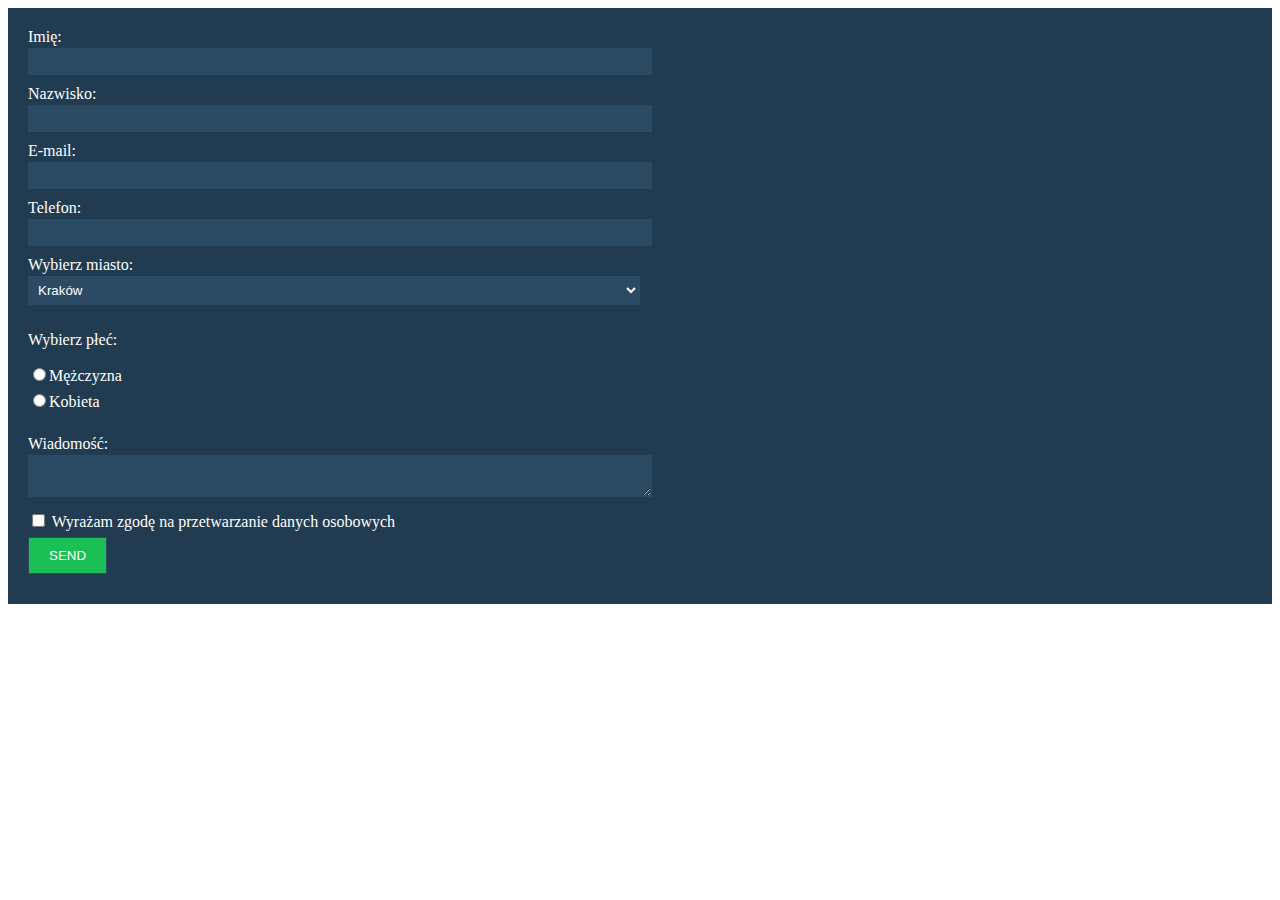
<file: CSS -1-stylizowanie-formularza/index.html>
<!DOCTYPE html>
<html lang="en">
  <head>
    <meta charset="UTF-8" />
    <title>Zadanie domowe - Formularz HTML5</title>
    <link rel="stylesheet" href="css/style.css" />
  </head>

  <body>
    <!-- Zadanie domowe zrob z wykorzystaniem serwisu https://formspree.io -->

    <form action="https://formspree.io/l.badocha@arena108.pl" method="POST">
      <label for="name">Imię:</label>
      <input type="text" name="name" id="name" />

      <br />
      <label for="lastname">Nazwisko:</label>
      <input type="text" name="lastname" id="lastname" />

      <br />
      <label for="mail">E-mail:</label>
      <input type="email" name="_replyto" id="mail" />

      <br />
      <label for="phone">Telefon:</label>
      <input type="tel" name="phone" id="phone" />

      <br />
      <label for="city">Wybierz miasto:</label>
      <select name="city" id="city">
        <option value="krakow">Kraków</option>
        <option value="warszawa">Warszawa</option>
        <option value="gdansk">Gdańsk</option>
      </select>

      <br />
      <p>Wybierz płeć:</p>
      <input type="radio" name="gender" value="male" id="male" /><label
        for="male"
        >Mężczyzna</label
      >
      <br />
      <input type="radio" name="gender" value="female" id="female" /><label
        for="female"
        >Kobieta</label
      >
      <br />

      <br />
      <label for="message">Wiadomość: </label>
      <textarea name="message" id="message"></textarea>
      <br />
      <input type="checkbox" id="agreement" name="agreement" />
      <label for="agreement"
        >Wyrażam zgodę na przetwarzanie danych osobowych</label
      >

      <br />
      <input type="submit" value="Send" />
    </form>
  </body>
</html>
</file>
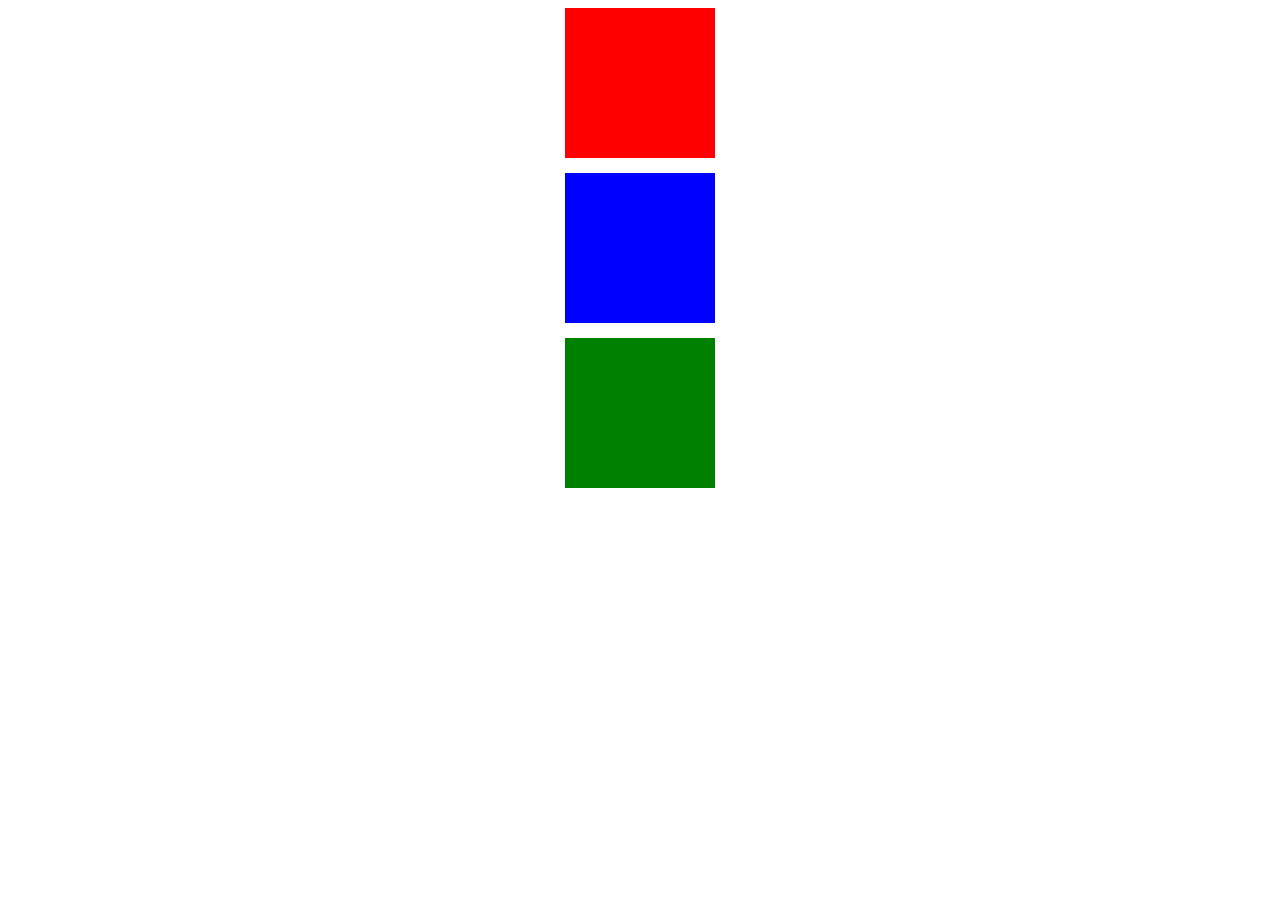
<file: CSS-3-Efekt-przejścia/index.html>
<!DOCTYPE html>
<html lang="en">
  <head>
    <meta charset="UTF-8" />
    <meta http-equiv="X-UA-Compatible" content="IE=edge" />
    <meta name="viewport" content="width=device-width, initial-scale=1.0" />
    <title>Document</title>
    <link rel="stylesheet" href="css/style.css" />
  </head>

  <body>
    <div class="box red"></div>
    <div class="box blue"></div>
    <div class="box green"></div>
  </body>
</html>
</file>
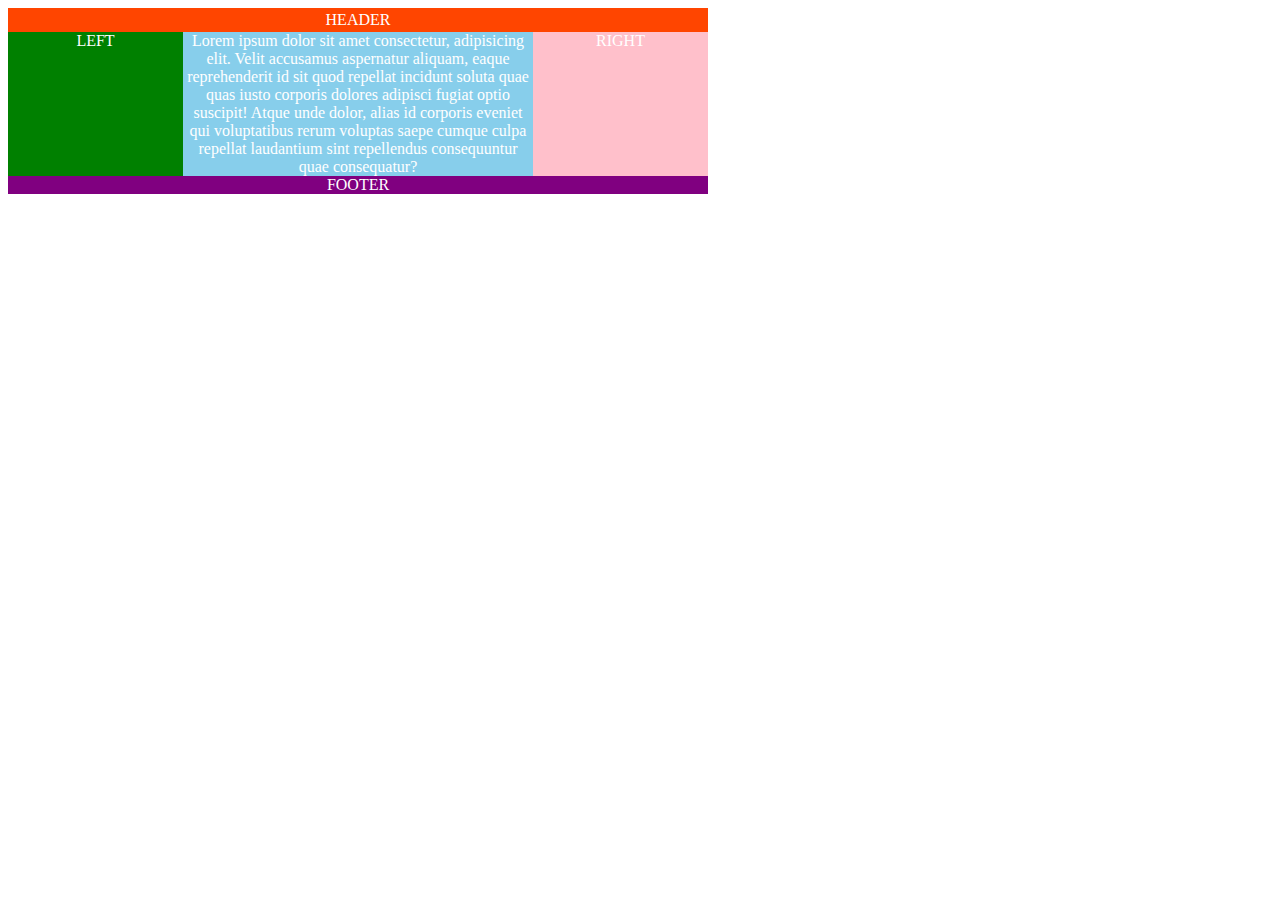
<file: CSS-7-layout-flex-box/index.html>
<!DOCTYPE html>
<html lang="en">
  <head>
    <meta charset="UTF-8" />
    <meta http-equiv="X-UA-Compatible" content="IE=edge" />
    <meta name="viewport" content="width=device-width, initial-scale=1.0" />
    <title>Document</title>
    <link rel="stylesheet" href="css/style.css" />
  </head>

  <body>
    <div class="box">
      <header class="header">HEADER</header>
      <main class="main">
        <section class="nav-left">LEFT</section>
        <article class="article">
          Lorem ipsum dolor sit amet consectetur, adipisicing elit. Velit
          accusamus aspernatur aliquam, eaque reprehenderit id sit quod repellat
          incidunt soluta quae quas iusto corporis dolores adipisci fugiat optio
          suscipit! Atque unde dolor, alias id corporis eveniet qui voluptatibus
          rerum voluptas saepe cumque culpa repellat laudantium sint repellendus
          consequuntur quae consequatur?
        </article>
        <section class="nav-right">RIGHT</section>
      </main>

      <footer class="footer">FOOTER</footer>
    </div>
  </body>
</html>
</file>
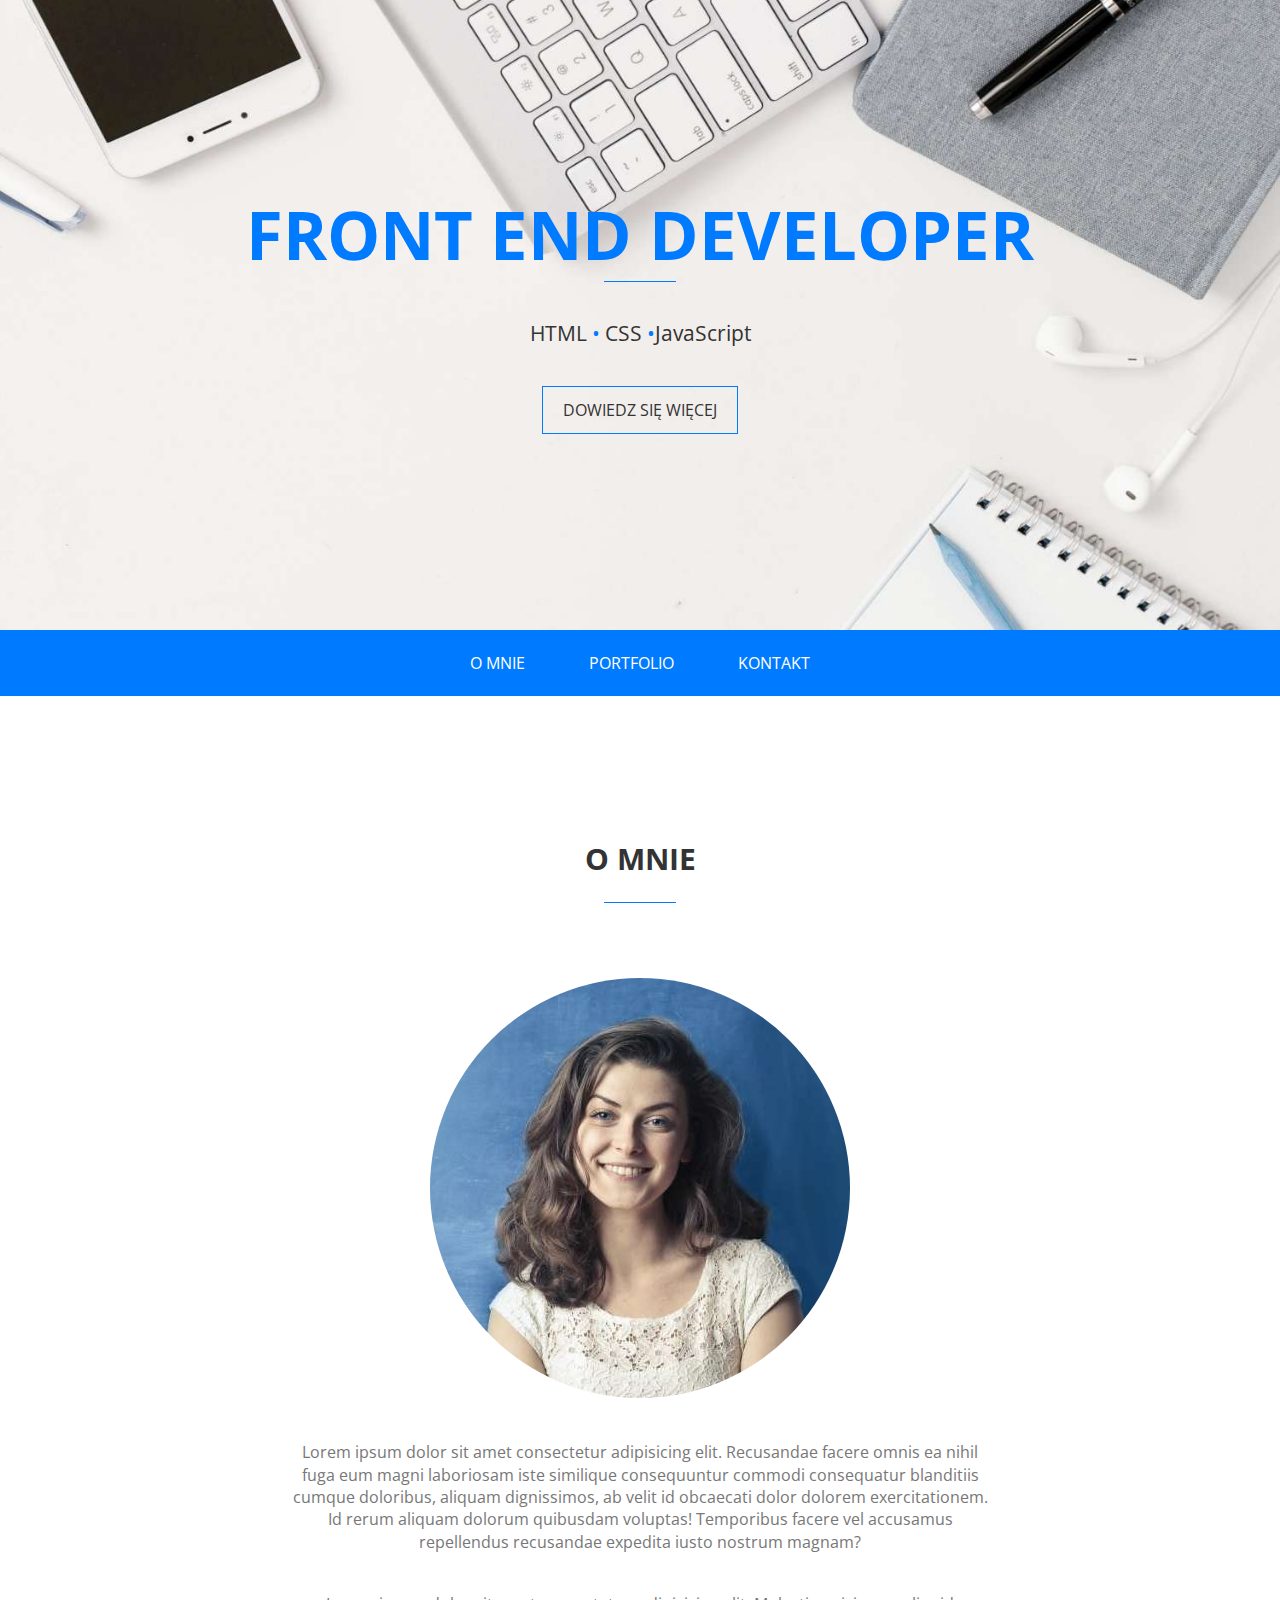
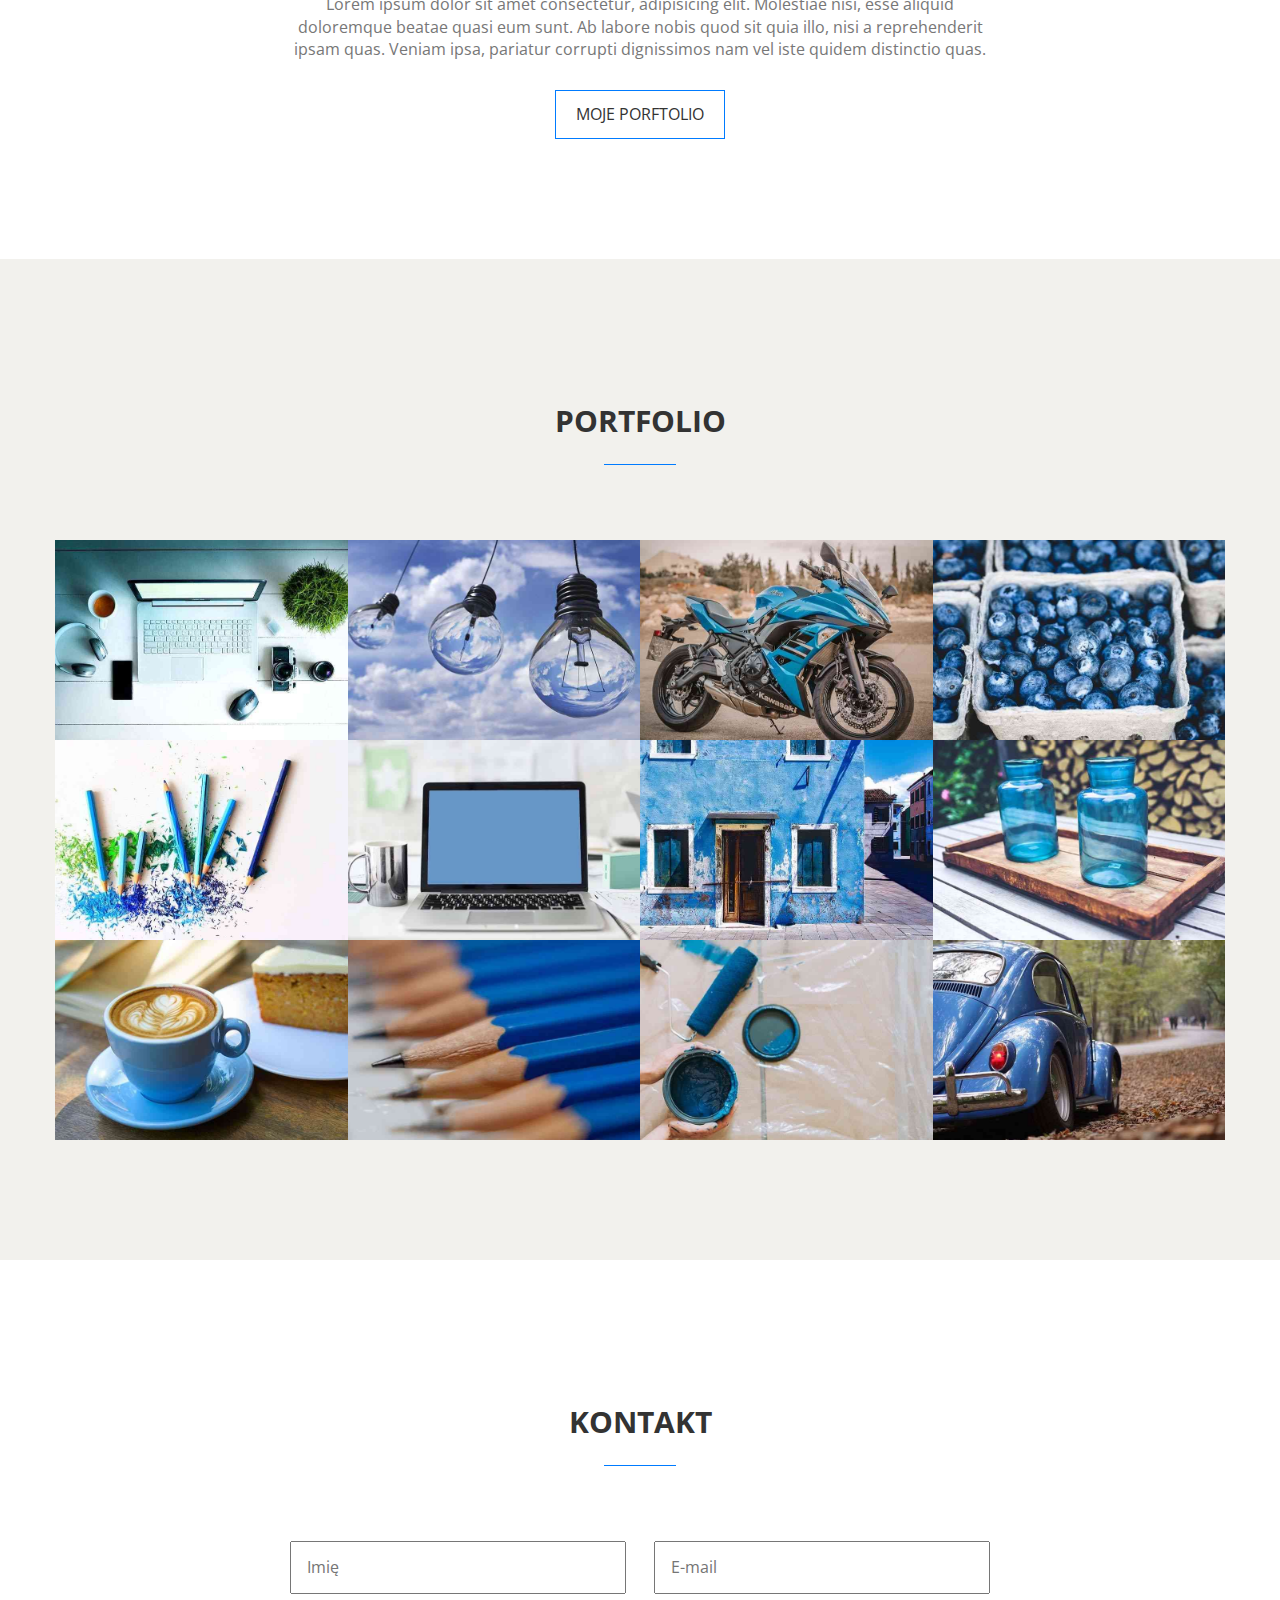
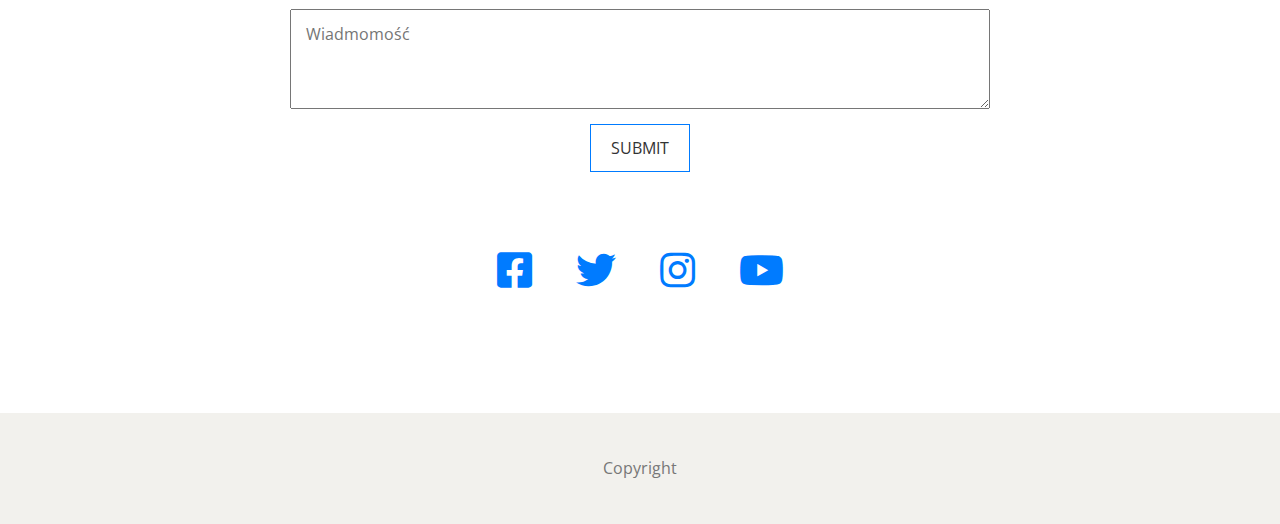
<file: CSS-9-portfolio/index.html>
<!DOCTYPE html>
<html lang="pl">
  <head>
    <meta charset="UTF-8" />
    <meta http-equiv="X-UA-Compatible" content="IE=edge" />
    <meta name="viewport" content="width=device-width, initial-scale=1.0" />
    <title>Portfolio</title>

    <link rel="stylesheet" href="css/normalize.css" />

    <link
      href="https://fonts.googleapis.com/css2?family=Montserrat:wght@400;700&family=Open+Sans:wght@300;400&display=swap"
      rel="stylesheet"
    />

    <link
      rel="stylesheet"
      href="https://use.fontawesome.com/releases/v5.0.7/css/all.css"
    />

    <link rel="stylesheet" href="css/style.css" />
  </head>
  <body>
    <header class="main-header">
      <div class="main-header-content">
        <h1>Front End Developer</h1>
        <hr />
        <p>HTML <span>•</span> CSS <span>•</span>JavaScript</p>
        <a href="" class="btn">Dowiedz się więcej</a>
      </div>
    </header>

    <nav class="main-menu">
      <ul>
        <li class="menu-item"><a href="#about">O mnie</a></li>
        <li class="menu-item"><a href="#portfolio">Portfolio</a></li>
        <li class="menu-item"><a href="#contact">Kontakt</a></li>
      </ul>
    </nav>

    <section id="about" class="about">
      <div class="container">
        <header class="section-header">
          <h2>O mnie</h2>
          <hr />
        </header>

        <img src="img/about.jpg" alt="Joanna Nowak" class="about-img" />
        <p>
          Lorem ipsum dolor sit amet consectetur adipisicing elit. Recusandae
          facere omnis ea nihil fuga eum magni laboriosam iste similique
          consequuntur commodi consequatur blanditiis cumque doloribus, aliquam
          dignissimos, ab velit id obcaecati dolor dolorem exercitationem. Id
          rerum aliquam dolorum quibusdam voluptas! Temporibus facere vel
          accusamus repellendus recusandae expedita iusto nostrum magnam?
        </p>

        <p>
          Lorem ipsum dolor sit amet consectetur, adipisicing elit. Molestiae
          nisi, esse aliquid doloremque beatae quasi eum sunt. Ab labore nobis
          quod sit quia illo, nisi a reprehenderit ipsam quas. Veniam ipsa,
          pariatur corrupti dignissimos nam vel iste quidem distinctio quas.
        </p>

        <a href="" class="btn"> Moje porftolio</a>
      </div>
    </section>

    <section id="portfoli" class="portfolio">
      <div class="container">
        <header class="section-header">
          <h2>Portfolio</h2>
          <hr />
        </header>

        <div class="portfolio-wrapper">
          <a href="" class="portfolio-item">
            <img src="img/portfolio/photo-1.jpg" alt="Portfolio item 1" />
            <h3>Projekt</h3>
          </a>
          <a href="" class="portfolio-item">
            <img src="img/portfolio/photo-2.jpg" alt="Portfolio item 2" />
            <h3>Projekt</h3>
          </a>
          <a href="" class="portfolio-item">
            <img src="img/portfolio/photo-3.jpg" alt="Portfolio item 3" />
            <h3>Projekt</h3>
          </a>
          <a href="" class="portfolio-item">
            <img src="img/portfolio/photo-4.jpg" alt="Portfolio item 4" />
            <h3>Projekt</h3>
          </a>
          <a href="" class="portfolio-item">
            <img src="img/portfolio/photo-5.jpg" alt="Portfolio item 5" />
            <h3>Projekt</h3>
          </a>
          <a href="" class="portfolio-item">
            <img src="img/portfolio/photo-6.jpg" alt="Portfolio item 6" />
            <h3>Projekt</h3>
          </a>
          <a href="" class="portfolio-item">
            <img src="img/portfolio/photo-7.jpg" alt="Portfolio item 7" />
            <h3>Projekt</h3>
          </a>
          <a href="" class="portfolio-item">
            <img src="img/portfolio/photo-8.jpg" alt="Portfolio item 8" />
            <h3>Projekt</h3>
          </a>
          <a href="" class="portfolio-item">
            <img src="img/portfolio/photo-9.jpg" alt="Portfolio item 9" />
            <h3>Projekt</h3>
          </a>
          <a href="" class="portfolio-item">
            <img src="img/portfolio/photo-10.jpg" alt="Portfolio item 10" />
            <h3>Projekt</h3>
          </a>
          <a href="" class="portfolio-item">
            <img src="img/portfolio/photo-11.jpg" alt="Portfolio item 11" />
            <h3>Projekt</h3>
          </a>
          <a href="" class="portfolio-item">
            <img src="img/portfolio/photo-12.jpg" alt="Portfolio item 12" />
            <h3>Projekt</h3>
          </a>
        </div>
      </div>
    </section>

    <section id="contact" class="contact">
      <div class="container">
        <header class="section-header">
          <h2>Kontakt</h2>
          <hr />
        </header>

        <form>
          <input type="text" placeholder="Imię" name="name" />
          <input type="email" placeholder="E-mail" name="email" />
          <textarea name="message" placeholder="Wiadmomość"></textarea>
          <input type="submit" class="btn" />
        </form>
        <div class="social-links">
          <a href="" class="social-link"
            ><i class="fab fa-facebook-square"></i
          ></a>
          <a href="" class="social-link"><i class="fab fa-twitter"></i></a>
          <a href="" class="social-link"><i class="fab fa-instagram"></i></a>
          <a href="" class="social-link"><i class="fab fa-youtube"></i></a>
        </div>
      </div>
    </section>

    <footer class="main-footer">
      <div class="container">
        <p>Copyright</p>
      </div>
    </footer>
  </body>
</html>
</file>
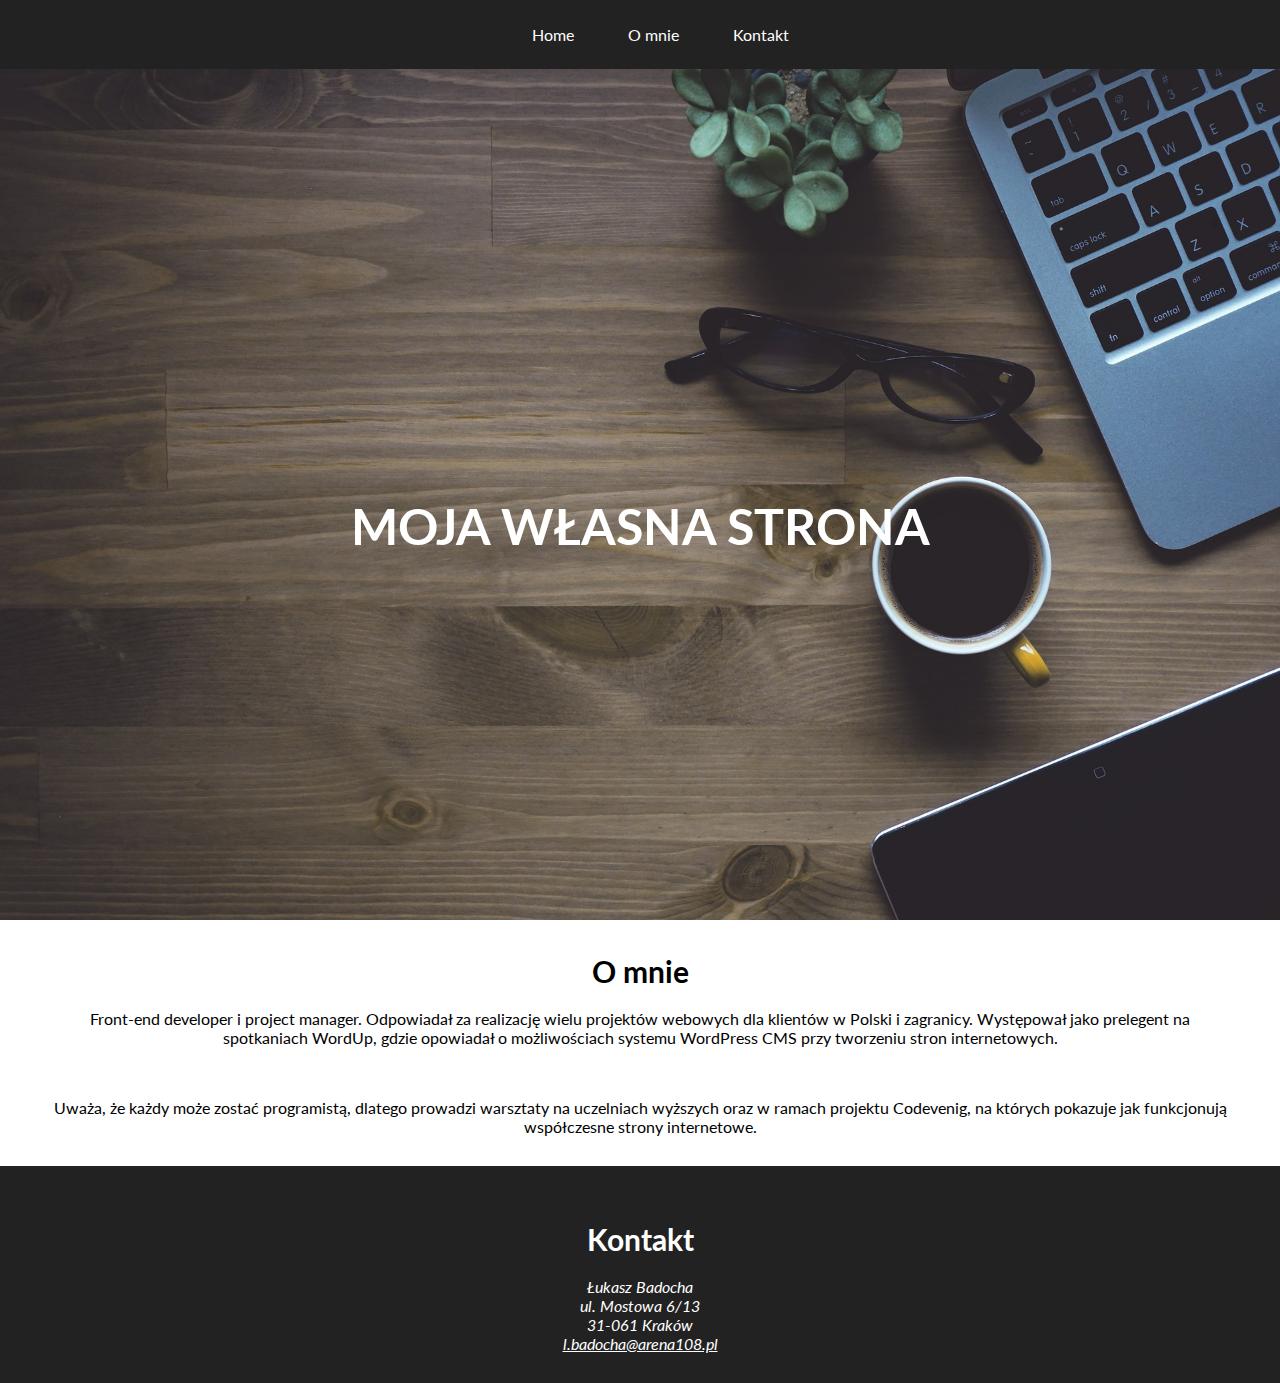
<file: HTML-4-Semantyka/index.html>
<!DOCTYPE html>
<html lang="pl">
  <head>
    <meta charset="UTF-8" />
    <title>Warsztaty - HTML5 w praktyce</title>
    <link
      href="http://fonts.googleapis.com/css?family=Lato&subset=latin,latin-ext"
      rel="stylesheet"
      type="text/css"
    />
    <link rel="stylesheet" href="css/style.css" />
  </head>

  <body>
    <nav id="menu">
      <ul>
        <li class="menu-item"><a href="#">Home</a></li>
        <li class="menu-item"><a href="#about">O mnie</a></li>
        <li class="menu-item"><a href="#contact">Kontakt</a></li>
      </ul>
    </nav>

    <header id="header">
      <img src="img/header-background.jpg" alt="Zdjęcie nagłówkowe" />
      <h1 id="main-header-text">Moja własna strona</h1>
    </header>

    <section id="about">
      <h2 id="about-header">O mnie</h2>
      <p class="about-content">
        Front-end developer i project manager. Odpowiadał za realizację wielu
        projektów webowych dla klientów w Polski i zagranicy. Występował jako
        prelegent na spotkaniach WordUp, gdzie opowiadał o możliwościach systemu
        WordPress CMS przy tworzeniu stron internetowych.
      </p>
      <br />

      <p class="about-content">
        Uważa, że każdy może zostać programistą, dlatego prowadzi warsztaty na
        uczelniach wyższych oraz w ramach projektu Codevenig, na których
        pokazuje jak funkcjonują współczesne strony internetowe.
      </p>
    </section>

    <footer id="contact">
      <h2 id="contact-header">Kontakt</h2>
      <address id="contact-content">
        Łukasz Badocha<br />
        ul. Mostowa 6/13<br />
        31-061 Kraków<br />
        <a href="mailto:l.badocha@arena108.pl">l.badocha@arena108.pl</a>
      </address>
    </footer>
  </body>
</html>
</file>
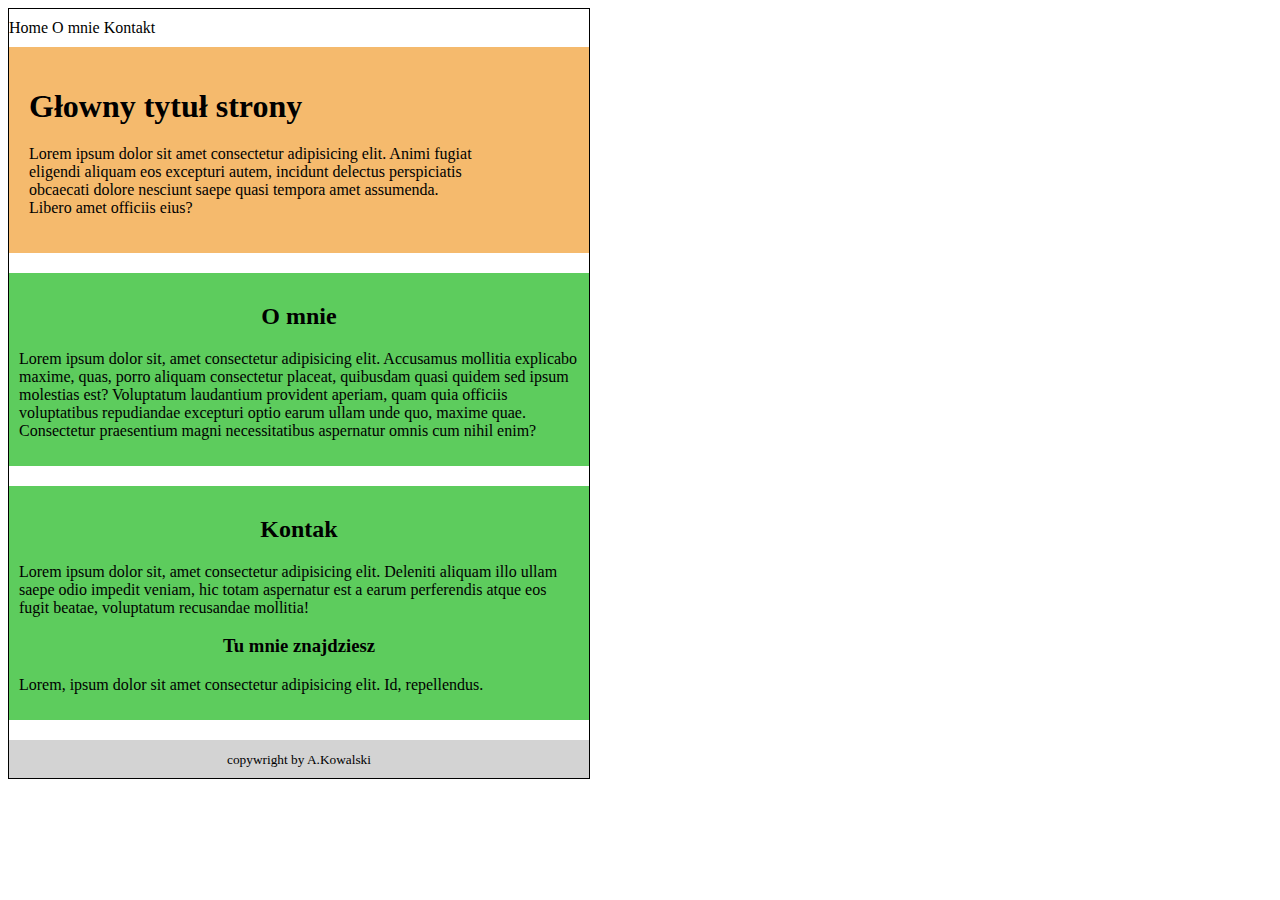
<file: Zadanie 2-struktura-strony-html/index.html>
<!DOCTYPE html>
<html lang="en">
  <head>
    <meta charset="UTF-8" />
    <meta http-equiv="X-UA-Compatible" content="IE=edge" />
    <meta name="viewport" content="width=device-width, initial-scale=1.0" />
    <title>Semantyka</title>
    <link rel="stylesheet" href="css/style.css" />
  </head>
  <body id="body">
    <nav id="table">
      <tr>
        <td class="blok" id="blueblok">Home</td>
        <td class="blok">O mnie</td>
        <td class="blok">Kontakt</td>
      </tr>
    </nav>

    <header>
      <h1>Głowny tytuł strony</h1>
      <p id="p1">
        Lorem ipsum dolor sit amet consectetur adipisicing elit. Animi fugiat
        eligendi aliquam eos excepturi autem, incidunt delectus perspiciatis
        obcaecati dolore nesciunt saepe quasi tempora amet assumenda. Libero
        amet officiis eius?
      </p>
    </header>
    <section>
      <h2>O mnie</h2>
      <p id="p2">
        Lorem ipsum dolor sit, amet consectetur adipisicing elit. Accusamus
        mollitia explicabo maxime, quas, porro aliquam consectetur placeat,
        quibusdam quasi quidem sed ipsum molestias est? Voluptatum laudantium
        provident aperiam, quam quia officiis voluptatibus repudiandae excepturi
        optio earum ullam unde quo, maxime quae. Consectetur praesentium magni
        necessitatibus aspernatur omnis cum nihil enim?
      </p>
    </section>
    <section>
      <h2>Kontak</h2>
      <p id="p3">
        Lorem ipsum dolor sit, amet consectetur adipisicing elit. Deleniti
        aliquam illo ullam saepe odio impedit veniam, hic totam aspernatur est a
        earum perferendis atque eos fugit beatae, voluptatum recusandae
        mollitia!
      </p>
      <h3>Tu mnie znajdziesz</h3>
      <p id="p4">
        Lorem, ipsum dolor sit amet consectetur adipisicing elit. Id,
        repellendus.
      </p>
    </section>
    <footer>
      <small>copywright by A.Kowalski</small>
    </footer>
  </body>
</html>
</file>
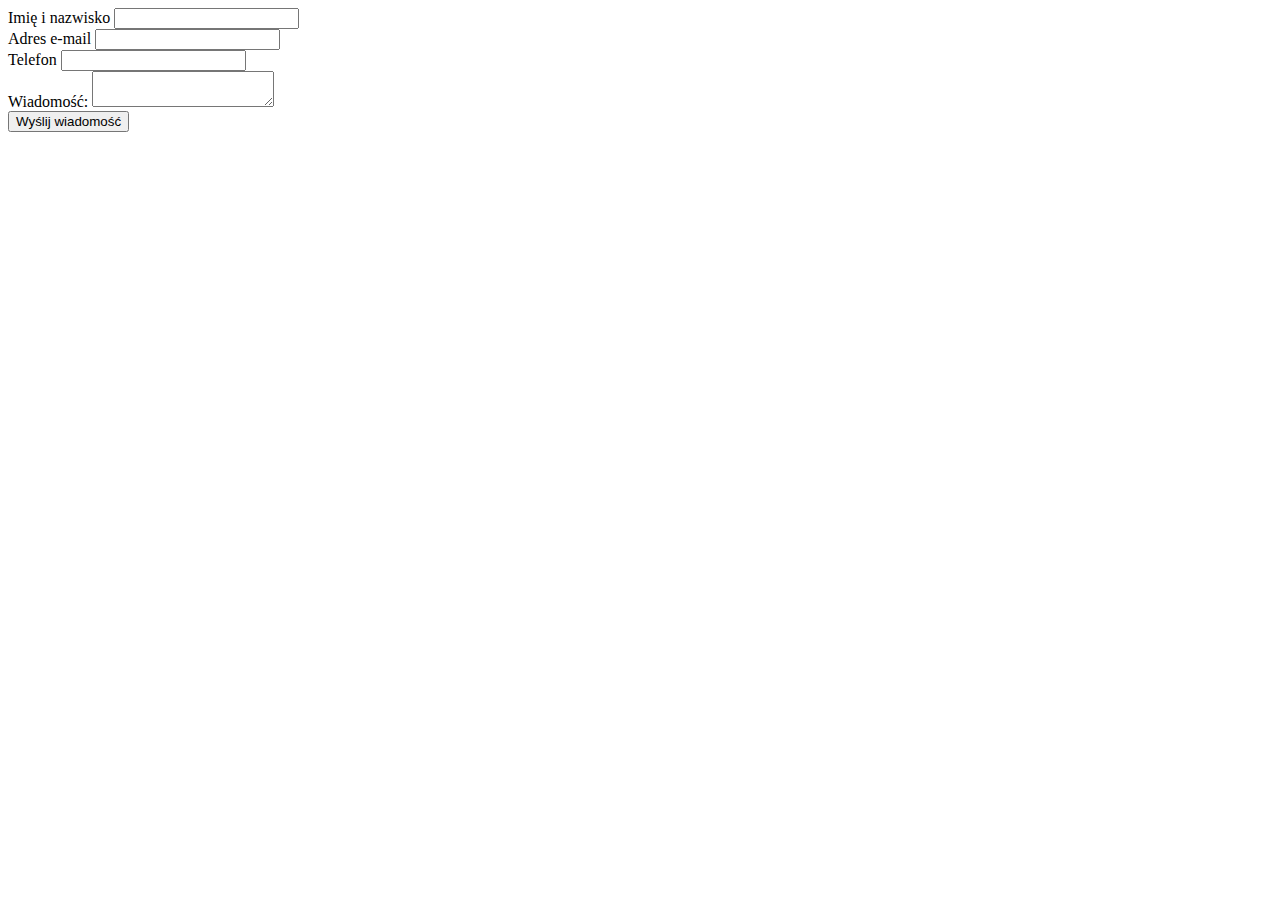
<file: Zadanie 3-formularz-formspree/index.html>
<!DOCTYPE html>
<html lang="en">
  <head>
    <meta charset="UTF-8" />
    <meta http-equiv="X-UA-Compatible" content="IE=edge" />
    <meta name="viewport" content="width=device-width, initial-scale=1.0" />
    <title>Document</title>
  </head>
  <body>
    <form action="https://formspree.io/f/xjvdeapz" method="POST">
      <label for="name">Imię i nazwisko</label>
      <input type="text" name="name" id="name" /><br />

      <label for="email">Adres e-mail</label>
      <input type="email" name="email" id="email" /><br />

      <label for="phone">Telefon</label>
      <input type="tel" name="phone" id="phone" /><br />

      <label for="message">Wiadomość:</label>
      <textarea name="message" id="message"></textarea><br />

      <input type="submit" value="Wyślij wiadomość" />
    </form>
  </body>
</html>
</file>
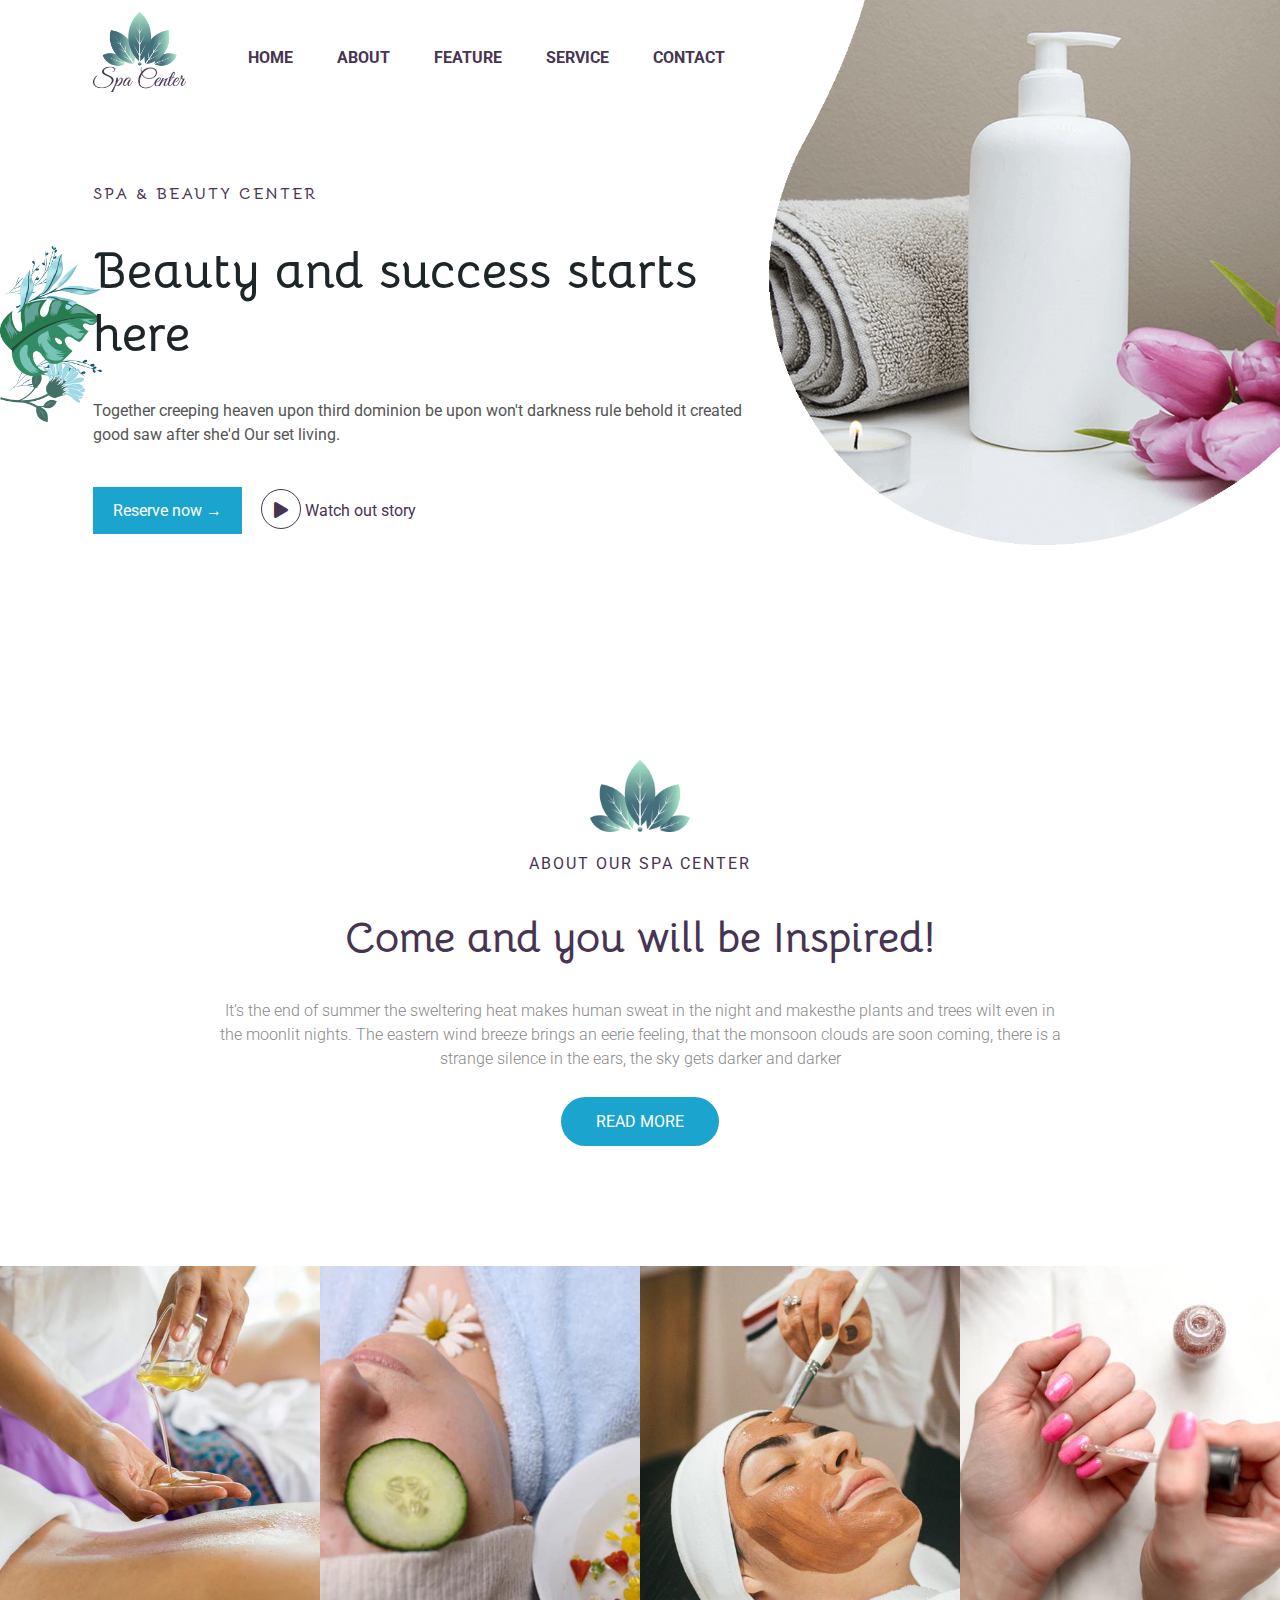
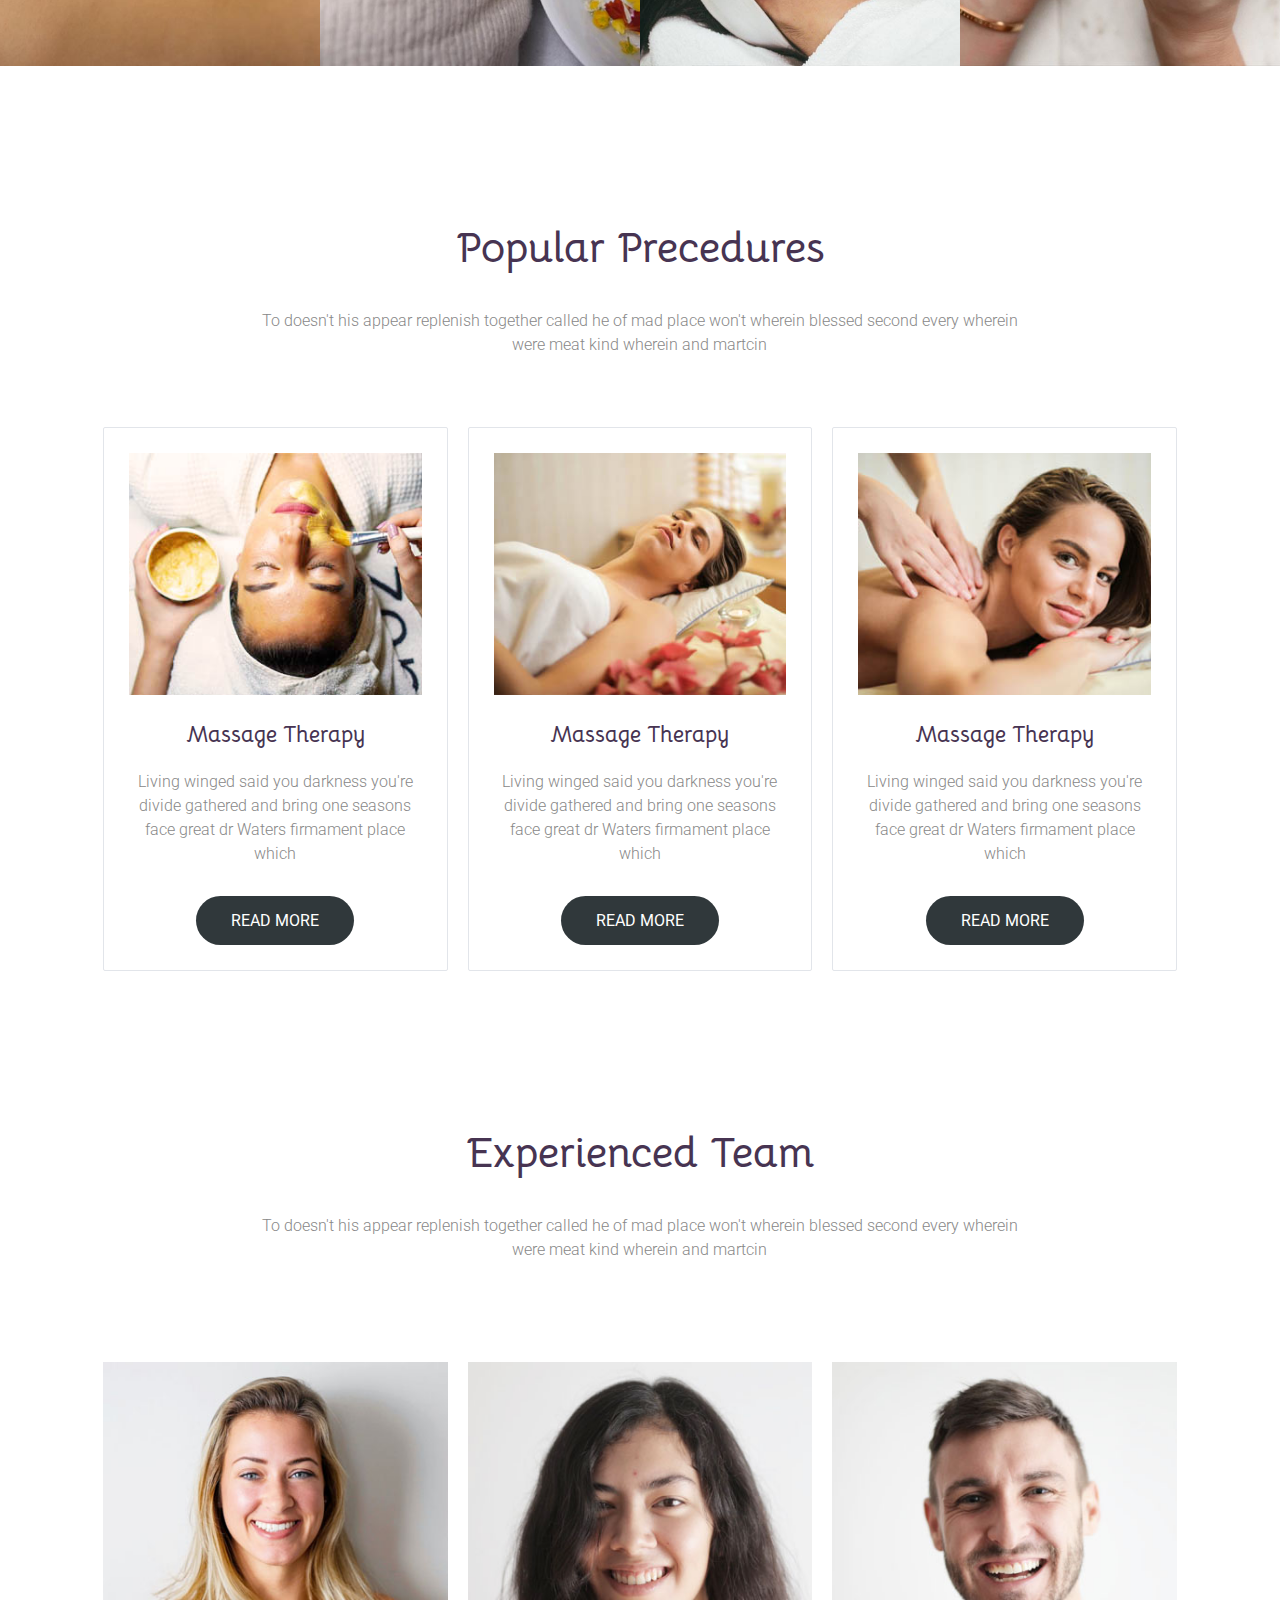
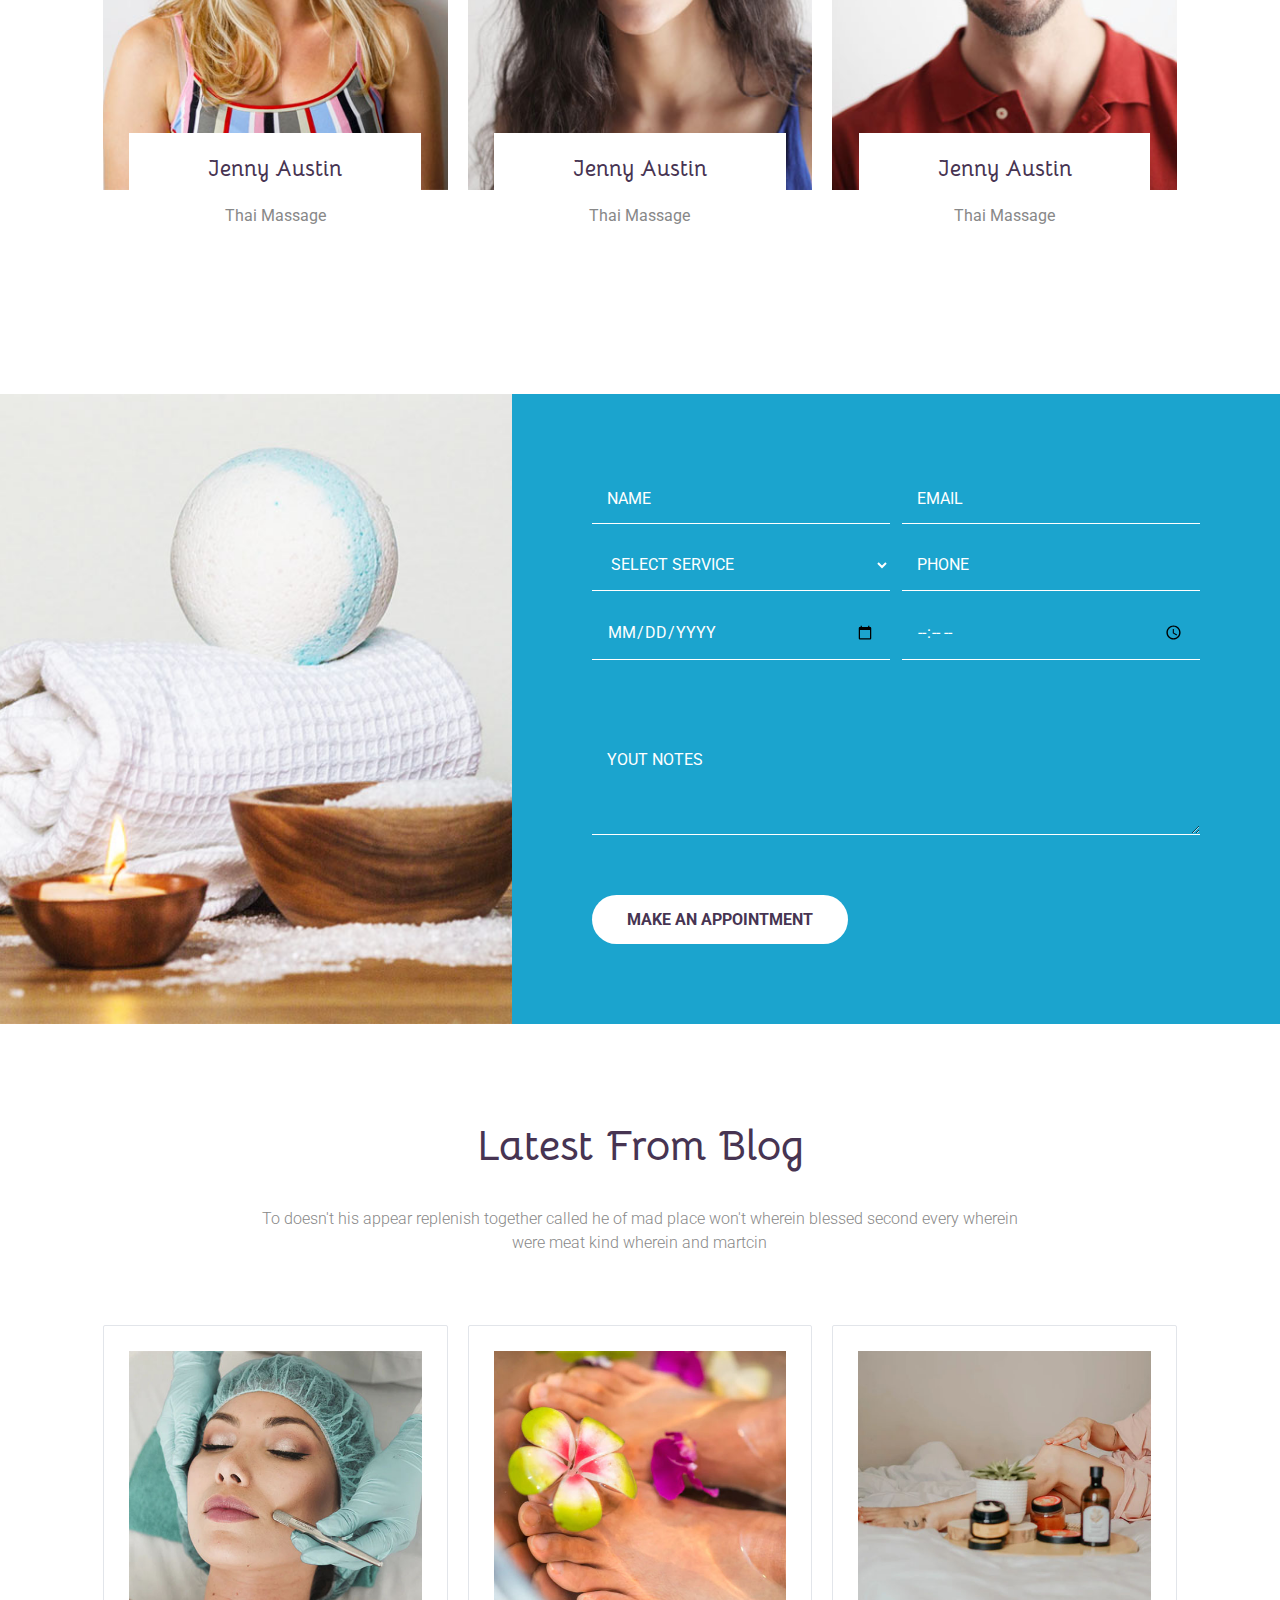
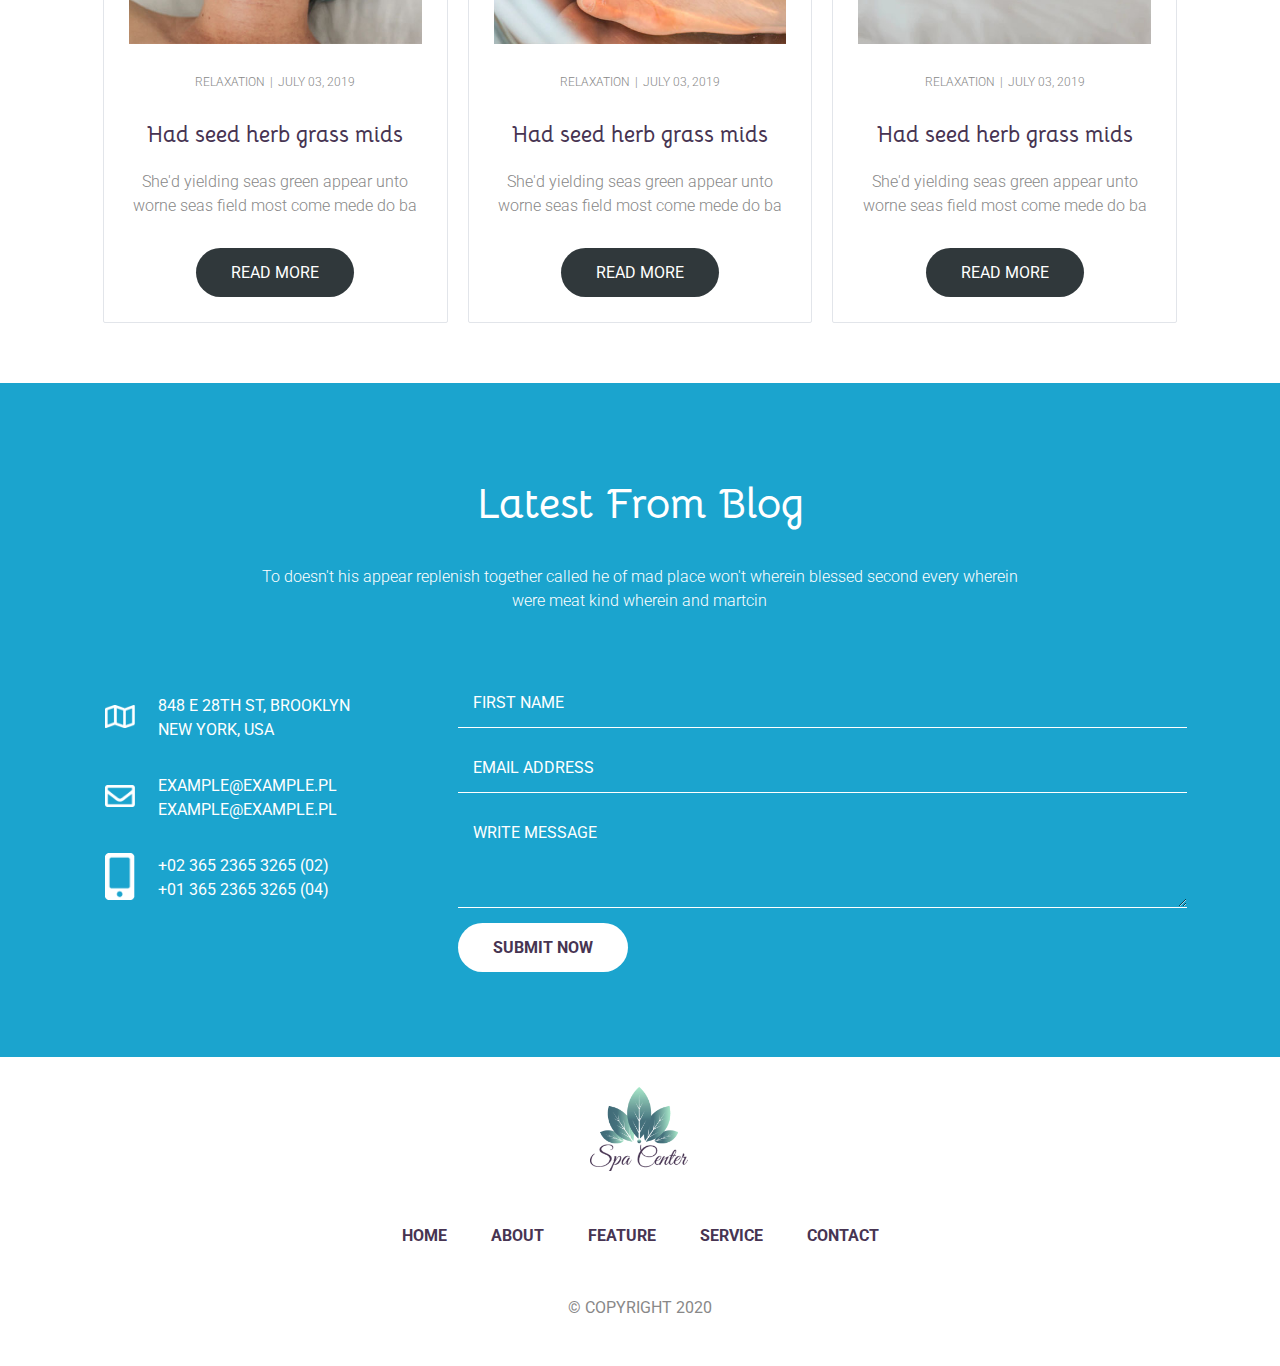
<file: Zadanie-Projekt-SASS/index.html>
<!DOCTYPE html>
<html lang="en">

<head>
    <meta charset="UTF-8">
    <meta name="viewport" content="width=device-width, initial-scale=1.0">
    <title>Project SPA</title>

    <link
        href="https://fonts.googleapis.com/css2?family=Bellota:wght@300;400;700&family=Roboto:wght@300;400;700&display=swap"
        rel="stylesheet">

    <link rel="stylesheet" href="https://use.fontawesome.com/releases/v5.13.1/css/all.css">

    <link rel="stylesheet" href="css/style.css">
</head>

<body>

    <nav class="main-nav">
        <div class="container">
            <div class="main-nav-holder">
                <a href="" class="brand"><img src="img/logo-txt.png" alt=""></a>

                <div class="mobile-hamburger"><i class="fas fa-bars"></i></div>
                <div class="open-menu-holder">
                    <div class="mobile-close"><i class="fas fa-times"></i></div>
                    <ul class="menu">
                        <li class="menu-item"><a href="">Home</a></li>
                        <li class="menu-item"><a href="">About</a></li>
                        <li class="menu-item"><a href="">Feature</a></li>
                        <li class="menu-item"><a href="">Service</a></li>
                        <li class="menu-item"><a href="">Contact</a></li>
                    </ul>
                </div>
            </div>
        </div>
    </nav>


    <header class="main-header">
        <div class="container">
            <div class="main-header-holder">
                <p class="header-description">Spa & Beauty Center</p>
                <h1>Beauty and success starts here</h1>
                <p class="main-header-content">Together creeping heaven upon third dominion be upon won't darkness rule
                    behold it created good saw after she'd Our set living.</p>
                <div class="buttons-panel">
                    <a href="" class="reserve">Reserve now &#8594;</a>
                    <a href="" class="watch"><i class="fas fa-play"></i> Watch out story</a>
                </div>
            </div>
        </div>

        <img src="img/header-flowers.png" alt="Flowers" class="header-flowers">
        <img src="img/header-bg.png" alt="Header Background" class="header-bg">
    </header>

    <section id="about" class="about">
        <div class="container">
            <header class="about-header">
                <img src="img/logo.png" alt="Logo">
                <p class="about-header-description">About our SPA Center</p>
                <h2>Come and you will be Inspired!</h2>
            </header>

            <p class="about-content">It’s the end of summer the sweltering heat makes human sweat in the night and
                makesthe plants and trees wilt even in the moonlit nights. The eastern wind breeze brings an eerie
                feeling, that the monsoon clouds are soon coming, there is a strange silence in the ears, the sky gets
                darker and darker</p>
            <a href="" class="btn-primary">Read more</a>
        </div>
    </section>


    <section id="services" class="services">
        <div class="row">
            <a href="" class="service col col-md-50p col-lg-25p">
                <img src="img/services-bg-1.jpg" alt="Service 1">
                <div class="service-overlay">
                    <img src="img/icons/icon-spa.png" alt="Icon spa">
                    <h3>Body treatment</h3>
                </div>
            </a>
            <a href="" class="service col col-md-50p col-lg-25p">
                <img src="img/services-bg-2.jpg" alt="Service 2">
                <div class="service-overlay">
                    <img src="img/icons/icon-spa.png" alt="Icon spa">
                    <h3>Body treatment</h3>
                </div>
            </a>
            <a href="" class="service col col-md-50p col-lg-25p">
                <img src="img/services-bg-3.jpg" alt="Service 3">
                <div class="service-overlay">
                    <img src="img/icons/icon-spa.png" alt="Icon spa">
                    <h3>Body treatment</h3>
                </div>
            </a>
            <a href="" class="service col col-md-50p col-lg-25p">
                <img src="img/services-bg-4.jpg" alt="Service 4">
                <div class="service-overlay">
                    <img src="img/icons/icon-spa.png" alt="Icon spa">
                    <h3>Body treatment</h3>
                </div>
            </a>
        </div>
    </section>

    <section id="procedures" class="procedures">
        <div class="container">
            <header class="section-header">
                <h2>Popular Precedures</h2>
                <p>To doesn't his appear replenish together called he of mad place won't wherein blessed second every
                    wherein were meat kind wherein and martcin </p>
            </header>

            <div class="row">
                <div class="infobox col col-md-33p">
                    <div class="infobox-inner">
                        <img src="img/procedures-bg-1.jpg" alt="Procedure 1">
                        <h3>Massage Therapy</h3>
                        <p>Living winged said you darkness you're divide gathered and bring one seasons face great dr
                            Waters firmament place which</p>
                        <a href="" class="btn-secondary">Read more</a>
                    </div>
                </div>
                <div class="infobox col col-md-33p">
                    <div class="infobox-inner">
                        <img src="img/procedures-bg-2.jpg" alt="Procedure 2">
                        <h3>Massage Therapy</h3>
                        <p>Living winged said you darkness you're divide gathered and bring one seasons face great dr
                            Waters firmament place which</p>
                        <a href="" class="btn-secondary">Read more</a>
                    </div>
                </div>
                <div class="infobox col col-md-33p">
                    <div class="infobox-inner">
                        <img src="img/procedures-bg-3.jpg" alt="Procedure 3">
                        <h3>Massage Therapy</h3>
                        <p>Living winged said you darkness you're divide gathered and bring one seasons face great dr
                            Waters firmament place which</p>
                        <a href="" class="btn-secondary">Read more</a>
                    </div>
                </div>
            </div>
        </div>
    </section>


    <section id="team" class="team">
        <div class="container">
            <header class="section-header">
                <h2>Experienced Team</h2>
                <p>To doesn't his appear replenish together called he of mad place won't wherein blessed second every
                    wherein were meat kind wherein and martcin </p>
            </header>

            <div class="row">
                <div class="infobox-team col col-md-33p">
                    <img src="img/team-1.jpg" alt="Team member 1">
                    <div class="infobox-team-caption">
                        <h3>Jenny Austin</h3>
                        <p>Thai Massage</p>
                        <div class="team-social-icons">
                            <a href=""><i class="fab fa-facebook-f"></i></a>
                            <a href=""><i class="fab fa-twitter"></i></a>
                            <a href=""><i class="fab fa-instagram"></i></a>
                        </div>
                    </div>
                </div>
                <div class="infobox-team col col-md-33p">
                    <img src="img/team-2.jpg" alt="Team member 2">
                    <div class="infobox-team-caption">
                        <h3>Jenny Austin</h3>
                        <p>Thai Massage</p>
                        <div class="team-social-icons">
                            <a href=""><i class="fab fa-facebook-f"></i></a>
                            <a href=""><i class="fab fa-twitter"></i></a>
                            <a href=""><i class="fab fa-instagram"></i></a>
                        </div>
                    </div>
                </div>
                <div class="infobox-team col col-md-33p">
                    <img src="img/team-3.jpg" alt="Team member 3">
                    <div class="infobox-team-caption">
                        <h3>Jenny Austin</h3>
                        <p>Thai Massage</p>
                        <div class="team-social-icons">
                            <a href=""><i class="fab fa-facebook-f"></i></a>
                            <a href=""><i class="fab fa-twitter"></i></a>
                            <a href=""><i class="fab fa-instagram"></i></a>
                        </div>
                    </div>
                </div>
            </div>
        </div>
    </section>

    <section id="appointment" class="appointment">
        <div class="desktop-background" style="background-image: url(img/contact-bg.jpg);"></div>

        <form id="appointment-form">
            <input type="text" name="name" placeholder="Name" id="appointment-name" class="form-field">
            <input type="email" name="email" placeholder="Email" id="appointment-email" class="form-field">
            <select name="service" id="appointment-service" class="form-field">
                <option value="">Select service</option>
                <option value="normal">Normal Service</option>
                <option value="vip">VIP Serevice</option>
            </select>

            <input type="tel" name="phone" placeholder="Phone" id="appointment-phone" class="form-field">
            <input type="date" name="date" id="appointment-date" class="form-field">
            <input type="time" name="time" id="appointment-time" class="form-field">

            <textarea name="message" id="appointment-message" placeholder="Yout notes" class="form-field"></textarea>
            <button type="submit" class="btn-form">Make an Appointment</button>
            <p class="appointment-message"></p>
        </form>
    </section>


    <section id="blog" class="blog">
        <div class="container">
            <header class="section-header">
                <h2>Latest From Blog</h2>
                <p>To doesn't his appear replenish together called he of mad place won't wherein blessed second every
                    wherein were meat kind wherein and martcin </p>
            </header>

            <div class="row">
                <div class="infobox col col-md-33p">
                    <div class="infobox-inner">
                        <img src="img/blog-1.jpg" alt="Blog 1">
                        <p class="meta"><a href="" class="category">Relaxation</a>|<a href="" class="post-date">july 03,
                                2019</a></p>
                        <h3>Had seed herb grass mids</h3>
                        <p>She'd yielding seas green appear unto worne seas field most come mede do ba</p>
                        <a href="" class="btn-secondary">Read more</a>
                    </div>
                </div>
                <div class="infobox col col-md-33p">
                    <div class="infobox-inner">
                        <img src="img/blog-2.jpg" alt="Blog 2">
                        <p class="meta"><a href="" class="category">Relaxation</a>|<a href="" class="post-date">july 03,
                                2019</a></p>
                        <h3>Had seed herb grass mids</h3>
                        <p>She'd yielding seas green appear unto worne seas field most come mede do ba</p>
                        <a href="" class="btn-secondary">Read more</a>
                    </div>
                </div>
                <div class="infobox col col-md-33p">
                    <div class="infobox-inner">
                        <img src="img/blog-3.jpg" alt="Blog 3">
                        <p class="meta"><a href="" class="category">Relaxation</a>|<a href="" class="post-date">july 03,
                                2019</a></p>
                        <h3>Had seed herb grass mids</h3>
                        <p>She'd yielding seas green appear unto worne seas field most come mede do ba</p>
                        <a href="" class="btn-secondary">Read more</a>
                    </div>
                </div>
            </div>
        </div>
    </section>


    <section id="contact" class="contact">
        <div class="container">
            <header class="section-header">
                <h2>Latest From Blog</h2>
                <p>To doesn't his appear replenish together called he of mad place won't wherein blessed second every
                    wherein were meat kind wherein and martcin </p>
            </header>

            <div class="row">
                <div class="contact-data col col-md-33p">
                    <div class="contact-item">
                        <span class="img-holder">
                            <img src="img/icons/icon-map.png" alt="map">
                        </span>
                        <p>848 E 28th ST, BROOKLYN <br> NEW YORK, USa</p>
                    </div>
                    <div class="contact-item">
                        <span class="img-holder">
                            <img src="img/icons/icon-mail.png" alt="mail">
                        </span>
                        <p>
                            <a href="mailto:example@example.pl">example@example.pl</a><br>
                            <a href="mailto:example@example.pl">example@example.pl</a>
                        </p>
                    </div>
                    <div class="contact-item">
                        <span class="img-holder">
                            <img src="img/icons/icon-tel.png" alt="phone">
                        </span>
                        <p>
                            <span>+02 365 2365 3265 (02)</span><br>
                            <span>+01 365 2365 3265 (04)</span>
                        </p>
                    </div>
                </div>
                <div class="contact-form col col-md-66p">
                    <form>
                        <input type="text" placeholder="First name" name="name">
                        <input type="email" placeholder="Email address" name="email">
                        <textarea name="" placeholder="Write message"></textarea>
                        <button class="btn-form">Submit now</button>
                    </form>
                </div>
            </div>
        </div>
    </section>

    <footer class="page-footer">
        <img src="img/logo-txt.png" alt="Logo">

        <nav class="footer-nav">
            <ul class="menu">
                <li class="menu-item"><a href="">Home</a></li>
                <li class="menu-item"><a href="">About</a></li>
                <li class="menu-item"><a href="">Feature</a></li>
                <li class="menu-item"><a href="">Service</a></li>
                <li class="menu-item"><a href="">Contact</a></li>
            </ul>
        </nav>

        <p class="copy">© COPYRIGHT 2020</p>
    </footer>

    <script src="js/main.js"></script>
</body>

</html>
</file>
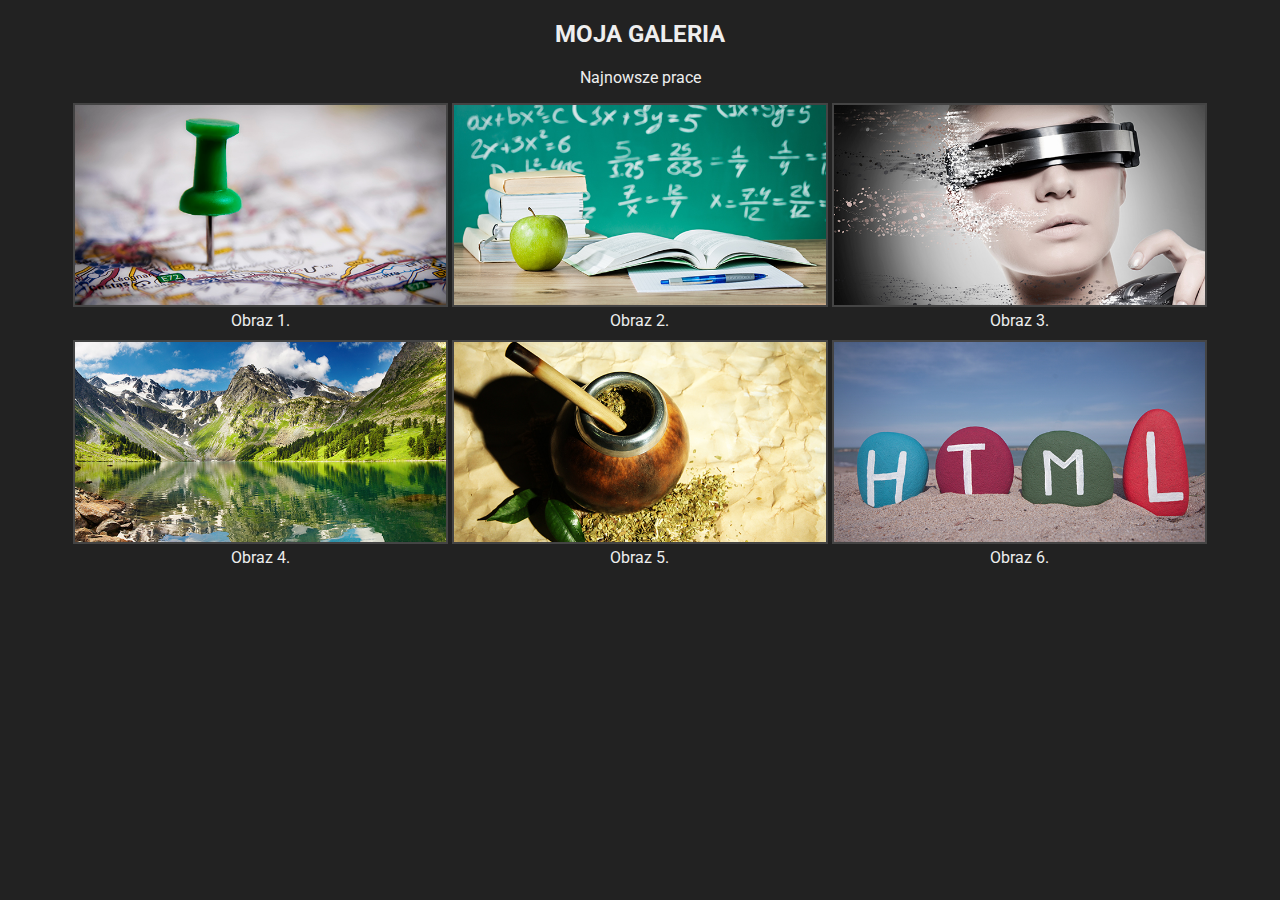
<file: CSS-Responsywnosc/galeria do poprawy/index.html>
<!DOCTYPE html>
<html lang="en">
  <head>
    <meta charset="UTF-8" />
    <title>Responsive galery</title>
    <meta name="viewport" content="width=device-width, initial-scale=1.0" />
    <link
      href="https://fonts.googleapis.com/css?family=Roboto:100,300,400,500,700"
      rel="stylesheet"
    />

    <link rel="stylesheet" href="css/style.css" />
  </head>
  <body>
    <section id="gallery">
      <header>
        <h2>Moja galeria</h2>
        <p>Najnowsze prace</p>
      </header>
      <figure>
        <img src="img/image1.jpg" alt="image 1" />
        <figcaption>Obraz 1.</figcaption>
      </figure>
      <figure>
        <img src="img/image2.jpg" alt="image 2" />
        <figcaption>Obraz 2.</figcaption>
      </figure>
      <figure>
        <img src="img/image3.jpg" alt="image 3" />
        <figcaption>Obraz 3.</figcaption>
      </figure>
      <figure>
        <img src="img/image4.jpg" alt="image 4" />
        <figcaption>Obraz 4.</figcaption>
      </figure>
      <figure>
        <img src="img/image5.jpg" alt="image 5" />
        <figcaption>Obraz 5.</figcaption>
      </figure>
      <figure>
        <img src="img/image6.jpg" alt="image 6" />
        <figcaption>Obraz 6.</figcaption>
      </figure>
    </section>
  </body>
</html>
</file>
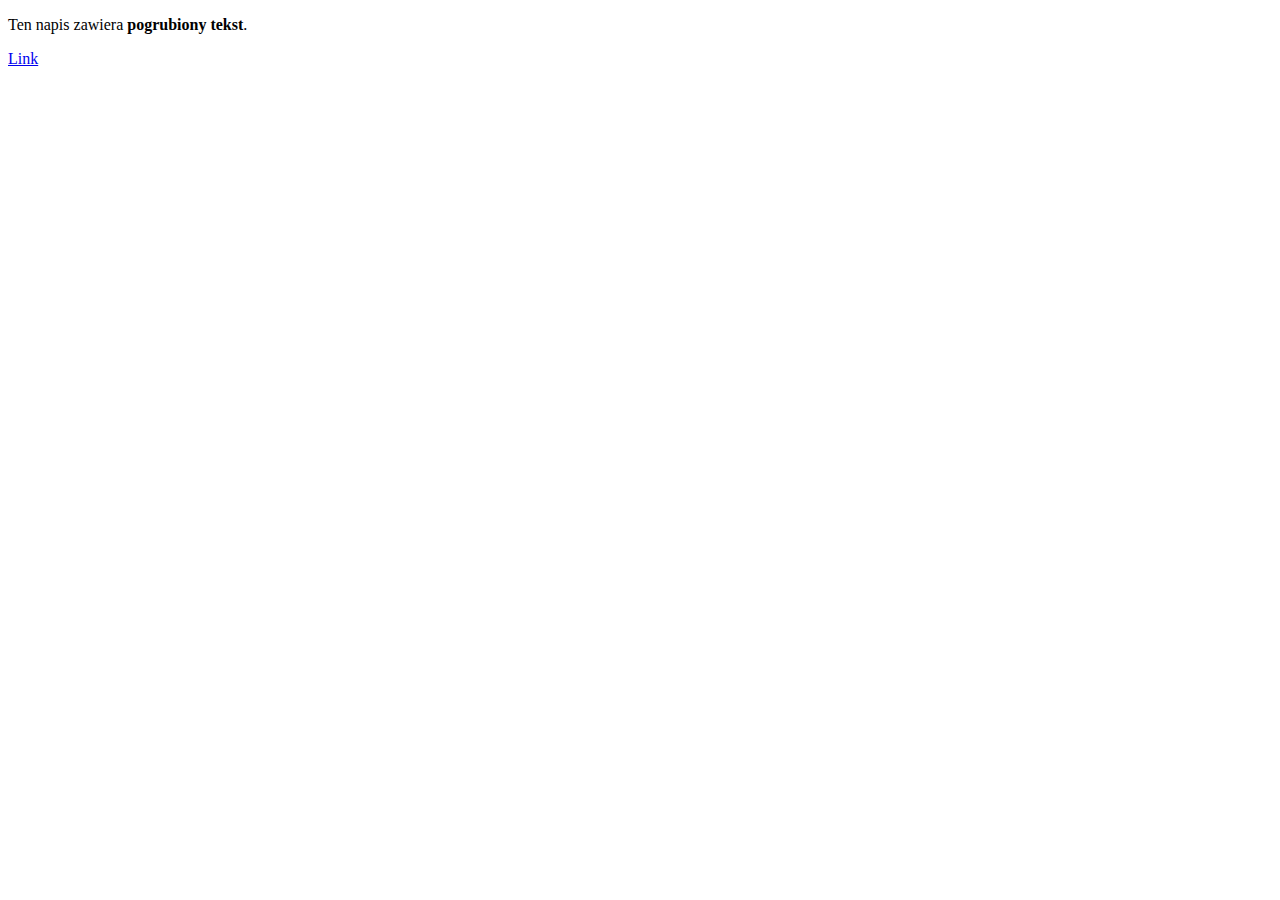
<file: DOM-Ćwiczenia/DOM-PODSTAWY/index.html>
<!DOCTYPE html>
<html>
  <head>
    <meta charset="UTF-8" />
    <title>Dokument HTML</title>
  </head>
  <body>
    <p>
      Ten napis zawiera
      <strong>pogrubiony tekst</strong>.
    </p>
    <a href="#">Link</a>

    <script
      src="https://code.jquery.com/jquery-3.6.4.min.js"
      integrity="sha256-oP6HI9z1XaZNBrJURtCoUT5SUnxFr8s3BzRl+cbzUq8="
      crossorigin="anonymous"
    ></script>
    <script src="js/main.js"></script>
  </body>
</html>
</file>
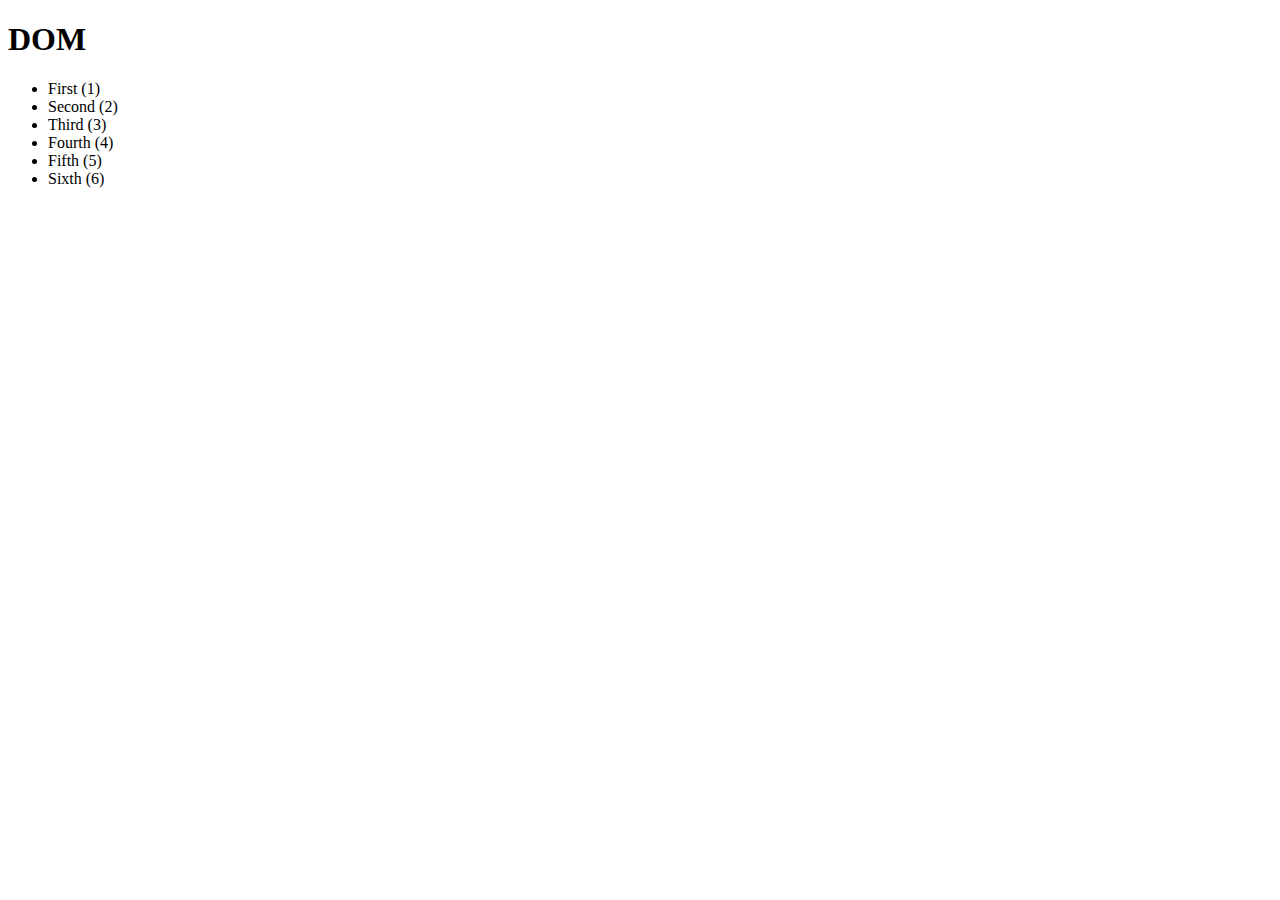
<file: DOM-Ćwiczenia/DOM-WĘZŁY/index.html>
<!DOCTYPE html>
<html lang="en">
  <head>
    <meta charset="UTF-8" />
    <meta http-equiv="X-UA-Compatible" content="IE=edge" />
    <meta name="viewport" content="width=device-width, initial-scale=1.0" />
    <title>Document</title>
  </head>
  <body>
    <h1>DOM</h1>
    <ul id="list">
      <!-- list of elements -->
      <li>First (1)</li>
      <li>Second (2)</li>
      <li>Third (3)</li>
      <li>Fourth (4)</li>
      <li>Fifth (5)</li>
      <li>Sixth (6)</li>
    </ul>
    <script src="js/main.js"></script>
  </body>
</html>
</file>
<file: CSS -1-stylizowanie-formularza/css/style.css>
form {
  color: white;
  background-color: #213b50;
  padding: 20px;
}

input[type="submit"] {
  background-color: #1ac056;
  width: auto;
  cursor: pointer;
  padding: 10px 20px;
  text-transform: uppercase;
}

input[type="submit"]:hover {
  background-color: #46e881;
}

input,
select,
textarea {
  margin-bottom: 10px;
  width: 50%;
  border: 1px solid #2b4a64;
  color: #ffffff;
  background-color: #2b4a64;
  padding: 5px;
}

input[type="radio"],
input[type="checkbox"] {
  width: auto;
}

label {
  display: block;
  margin-bottom: 2px;
}

label[for*="male"],
label[for="agreement"] {
  display: inline;
}

input:focus,
select:focus,
textarea:focus {
  background-color: #4e708c;
  border: 1px solid #ffffff;
}
</file>
<file: CSS-3-Efekt-przejścia/css/style.css>
.box {
  height: 150px;
  width: 150px;
  margin: auto;
  margin-bottom: 15px;
  transition: all 2s ease-out;
  cursor: pointer;
}

.red {
  background-color: red;
}

.red:hover {
  width: 300px;
}

.blue {
  background-color: blue;
}

.blue:hover {
  height: 300px;
}

.green {
  background-color: green;
}

.green:hover {
  width: 300px;
  height: 300px;
}
</file>
<file: CSS-7-layout-flex-box/css/style.css>
/* body {
  flex-wrap: wrap;
  font-size: 24px;
  text-align: center;
  color: white;
  height: 100px;
} */

.box {
  color: white;
  text-align: center;
  max-width: 700px;
}

.header {
  background-color: orangered;
  padding-top: 3px;
  padding-bottom: 3px;
}
.main {
  flex-wrap: wrap;
  /* flex: 1; */
  display: flex;
}
.nav-left {
  flex-basis: 25%;
  /* flex: 1 1 200px; */
  background-color: green;
}
.article {
  flex-basis: 50%;
  /* flex: 3 3 px; */
  background-color: skyblue;
}
.nav-right {
  flex-basis: 25%;
  /* height: 200px;
  width: 200px; */
  /* flex: 1 1 200px; */
  background-color: pink;
}
.footer {
  /* flex: 1 1 100px; */
  background-color: purple;
}

@media all and (max-width: 992px) {
  .nav-left {
    height: 120px;
    order: 3;
    flex-basis: 100%;
  }

  .article {
    flex-basis: 75%;
    /* flex: 1; */
    order: 1;
  }

  .nav-right {
    /* flex: 1; */
    order: 2;
  }

  .main {
    /* flex-direction: column-reverse; */
    /* flex: 2; */
    order: 2;
  }
}

@media all and (max-width: 768px) {
  .nav-left {
    order: -2;
  }

  .article {
    flex-basis: 100%;
    order: -3;
  }

  .nav-right {
    height: 120px;
    flex-basis: 100%;
    order: -1;
  }

  .main {
    /* flex-direction: column; */
    /* flex-wrap: wrap; */
  }
}
</file>
<file: CSS-9-portfolio/css/style.css>
* {
  box-sizing: border-box;
}

body {
  font-family: "Open Sans", sans-serif;
}

hr {
  width: 70px;
  border: 1px solid #007bff;
  border-bottom: 0;
}

section {
  padding: 120px 0;
}

.section-header {
  margin-bottom: 75px;
}

.section-header h2 {
  color: #333;
  font-size: 1.9em;
  text-align: center;
  text-transform: uppercase;
  font-weight: 400px;
}

.btn {
  background-color: transparent;
  margin: auto;
  text-decoration: none;
  text-transform: uppercase;
  color: #333;
  border: 1px solid #007bff;
  padding: 14px 20px;
  transition: all 0.3s;
  display: inline-block;
  cursor: pointer;
}

.btn:hover {
  color: white;
  background-color: #007bff;
}

.container {
  max-width: 1170px;
  margin: 0 auto;
}

.main-header {
  height: 70vh;
  background-image: url(../img/header.jpg);
  background-size: cover;
  background-position: center;
  background-repeat: no-repeat;
  display: flex;
  align-items: center;
  justify-content: center;
}

.main-header .main-header-content {
  text-align: center;
}

.main-header .main-header-content h1 {
  font-size: 4.2em;
  color: #007bff;
  text-transform: uppercase;
  margin: 0;
}

.main-header .main-header-content p {
  color: #333;
  font-size: 1.3em;
  margin: 40px 0;
}

.main-header .main-header-content p span {
  color: #007bff;
}

.main-menu {
  background-color: #007bff;
}

.main-menu ul {
  margin: 0;
  padding: 10px 0;
  text-align: center;
}

.main-menu ul .menu-item {
  display: inline-block;
  margin: 0 10px;
}

.main-menu ul .menu-item a {
  color: white;
  text-decoration: none;
  text-transform: uppercase;
  padding: 14px 20px;
  display: block;
  transition: all 0.3s;
}

.main-menu ul .menu-item a:hover {
  background-color: white;
  color: #007bff;
}

.about {
  text-align: center;
}

.about .about-img {
  border-radius: 50%;
}

.about p {
  max-width: 700px;
  margin: 40px auto 30px auto;
  color: #777;
  line-height: 1.4;
}

.portfolio {
  background-color: #f2f1ed;
}

.portfolio-wrapper {
  display: flex;
  flex-wrap: wrap;
}

.portfolio-wrapper .portfolio-item {
  flex-basis: 25%;
  height: 200px;
  position: relative;
}

.portfolio-wrapper .portfolio-item img {
  width: 100%;
  height: 100%;
  object-fit: cover;
}

.portfolio-wrapper .portfolio-item h3 {
  position: absolute;
  top: 0;
  left: 0;
  width: 100%;
  height: 100%;
  background-color: rgba(0, 123, 255, 0.8);
  margin: 0;
  text-align: center;
  line-height: 200px;
  color: white;
  font-weight: 300;
  font-size: 3em;
  opacity: 0;
}

.portfolio-wrapper .portfolio-item h3:hover {
  opacity: 1;
}

.contact form {
  max-width: 700px;
  margin: 40px auto 30px auto;
  display: flex;
  flex-wrap: wrap;
  justify-content: space-between;
}

.contact input[type="text"],
.contact input[type="email"] {
  flex-basis: 48%;
  padding: 15px;
  margin-bottom: 15px;
}

.contact textarea {
  flex-basis: 100%;
  padding: 15px;
  margin-bottom: 15px;
  height: 100px;
}

.social-links {
  margin-top: 75px;
  text-align: center;
}

.social-links .social-link {
  font-size: 2.5em;
  color: #007bff;
  transition: all 0.5s;
  display: inline-block;
  margin: 0 20px;
}

.social-links .social-link :hover {
  color: #777;
}

.main-footer {
  background-color: #f2f1ed;
  padding: 30px;
  text-align: center;
  color: #777;
}

@media (max-width: 1200px) {
  .container {
    max-width: 992px;
  }
}

@media (max-width: 992px) {
  .container {
    max-width: 768px;
  }
  .portfolio-wrapper .portfolio-item {
    flex-basis: 50%;
  }
}

@media (max-width: 768px) {
  .container {
    max-width: 95%;
  }
  .portfolio-wrapper .portfolio-item {
    flex-basis: 100%;
  }
}

@media (max-width: 480px) {
  .main-header .main-header-content h1 {
    font-size: 3em;
  }
  .about .about-img {
    max-height: 200px;
    max-width: 200px;
  }

  .contact input[type="text"],
  .contact input[type="email"] {
    flex-basis: 100%;
  }
}
</file>
<file: HTML-4-Semantyka/css/style.css>
body {
  margin: 0;
  font-family: 'Lato', sans-serif;
}

#menu {
  text-align: center;
  background: #222;
  
}

#menu .menu-item {
  display: inline-block;
  padding: 25px;
  list-style: none;
}

#menu ul {
  margin: 0;
}

#menu .menu-item a{
  text-decoration: none;
  color: #fff;
}

#menu .menu-item a:hover{
  color: #999;
}

#header {
  position: relative;
  text-align: center;
}

#header img{
  width: 100%;
}

#header #main-header-text {
  position: absolute;
  top: 50%;
  font-size: 50px;
  font-weight: 700;
  margin: 0 auto;
  left: 0;
  right: 0;
  text-transform: uppercase;
  color: #fff;
  
}

#about {
  margin: 30px 0;
  padding: 0 50px;
}

#about #about-header{
  font-size: 30px;
  text-align: center;
  margin-bottom: 20px;
}

#about .about-content{
  text-align: center;
}

#contact {
  padding: 30px 50px;
  background: #222;
}

#contact #contact-header{
  font-size: 30px;
  text-align: center;
  margin-bottom: 20px;
  color: #fff;
}

#contact #contact-content {
  text-align: center;
  color: #fff;
}

#contact #contact-content a {
  color: #fff;
}

#contact #contact-content a:hover {
  color: #999;
}
</file>
<file: Zadanie 2-struktura-strony-html/css/style.css>
#body {
  width: 580px;
  border: 1px solid black;
}
#table {
  margin-bottom: 10px;
  margin-top: 10px;
}

.blok {
  display: inline-block;
  margin-right: 10px;
  padding-left: 7px;
  padding-right: 7px;
  border: 1px solid black;
}

header {
  border: none;
  outline: none;
  padding: 10px;
  background-color: rgb(245, 186, 109);
}

section {
  margin-bottom: 20px;
  margin-top: 20px;
  /* padding: 10px; */
  border: none;
  padding: 10px;
  outline: none;
  background-color: rgb(93, 204, 93);
}

footer {
  border: none;
  padding: 10px;
  outline: none;
  background-color: lightgrey;
}

h1 {
  height: 15px;
  padding: 10px;
}

h2,
h3 {
  text-align: center;
}

footer {
  text-align: center;
}

#p1 {
  padding: 10px;
  width: 450px;
}

#blueblok {
  color: white;
  background-color: rgba(8, 8, 122, 0.959);
}
</file>
<file: Zadanie-Projekt-SASS/css/style.css>
@charset "UTF-8";
/* Fonts */
/* Colors */
/* Container */
/* Mobile breakpoints  */
article,
aside,
details,
figcaption,
figure,
footer,
header,
hgroup,
nav,
section,
summary {
  display: block;
}

audio,
canvas,
video {
  display: inline-block;
}

audio:not([controls]) {
  display: none;
  height: 0;
}

[hidden], template {
  display: none;
}

html {
  background: #fff;
  color: #000;
  -webkit-text-size-adjust: 100%;
  -ms-text-size-adjust: 100%;
}

html,
button,
input,
select,
textarea {
  font-family: sans-serif;
}

body {
  margin: 0;
}

a {
  background: transparent;
}
a:focus {
  outline: thin dotted;
}
a:hover, a:active {
  outline: 0;
}

h1 {
  font-size: 2em;
  margin: 0.67em 0;
}

h2 {
  font-size: 1.5em;
  margin: 0.83em 0;
}

h3 {
  font-size: 1.17em;
  margin: 1em 0;
}

h4 {
  font-size: 1em;
  margin: 1.33em 0;
}

h5 {
  font-size: 0.83em;
  margin: 1.67em 0;
}

h6 {
  font-size: 0.75em;
  margin: 2.33em 0;
}

abbr[title] {
  border-bottom: 1px dotted;
}

b,
strong {
  font-weight: bold;
}

dfn {
  font-style: italic;
}

mark {
  background: #ff0;
  color: #000;
}

code,
kbd,
pre,
samp {
  font-family: monospace, serif;
  font-size: 1em;
}

pre {
  white-space: pre;
  white-space: pre-wrap;
  word-wrap: break-word;
}

q {
  quotes: "“" "”" "‘" "’";
}

q:before, q:after {
  content: "";
  content: none;
}

small {
  font-size: 80%;
}

sub,
sup {
  font-size: 75%;
  line-height: 0;
  position: relative;
  vertical-align: baseline;
}

sup {
  top: -0.5em;
}

sub {
  bottom: -0.25em;
}

img {
  border: 0;
}

svg:not(:root) {
  overflow: hidden;
}

figure {
  margin: 0;
}

fieldset {
  border: 1px solid #c0c0c0;
  margin: 0 2px;
  padding: 0.35em 0.625em 0.75em;
}

legend {
  border: 0;
  padding: 0;
  white-space: normal;
}

button,
input,
select,
textarea {
  font-family: inherit;
  font-size: 100%;
  margin: 0;
  vertical-align: baseline;
}

button, input {
  line-height: normal;
}

button,
select {
  text-transform: none;
}

button,
html input[type=button],
input[type=reset],
input[type=submit] {
  -webkit-appearance: button;
  cursor: pointer;
}

button[disabled],
input[disabled] {
  cursor: default;
}

button::-moz-focus-inner, input::-moz-focus-inner {
  border: 0;
  padding: 0;
}

textarea {
  overflow: auto;
  vertical-align: top;
}

table {
  border-collapse: collapse;
  border-spacing: 0;
}

input[type=search] {
  -webkit-appearance: textfield;
  -moz-box-sizing: content-box;
  -webkit-box-sizing: content-box;
  box-sizing: content-box;
}
input[type=search]::-webkit-search-cancel-button, input[type=search]::-webkit-search-decoration {
  -webkit-appearance: none;
}
input[type=checkbox], input[type=radio] {
  box-sizing: border-box;
  padding: 0;
}

* {
  box-sizing: border-box;
}

body {
  font-family: "Roboto", sans-serif;
  color: #888888;
}

h1, h2, h3, h4, h5, h6 {
  font-family: "Bellota", cursive;
  color: #473452;
}

h2 {
  font-size: 42px;
}

h3 {
  font-size: 22px;
}

button,
a {
  transition: all 0.3s;
}

p {
  line-height: 1.5;
}

section {
  padding: 30px 0;
}
section .section-header {
  text-align: center;
  margin-bottom: 40px;
}
section .section-header p {
  margin: auto;
  font-weight: 300;
}
@media all and (min-width: 768px) {
  section .section-header p {
    max-width: 70%;
  }
}

.container {
  max-width: 100%;
  width: 100%;
  padding: 0 23px;
  margin: 0 auto;
}

@media all and (min-width: 992px) {
  .container {
    max-width: 960px;
  }
  section {
    padding: 60px 0;
  }
}
@media all and (min-width: 1200px) {
  .container {
    max-width: 1140px;
  }
}
.row {
  display: flex;
  flex-wrap: wrap;
}

.col {
  width: 100%;
}

@media all and (min-width: 768px) {
  .col-md-50p {
    width: 50%;
  }
  .col-md-33p {
    width: 33.33%;
  }
  .col-md-66p {
    width: 66.66%;
  }
}
@media all and (min-width: 992px) {
  .col-lg-25p {
    width: 25%;
  }
}
.main-nav {
  position: fixed;
  top: 0;
  width: 100%;
  z-index: 9999;
  background-color: #fff;
  padding: 12px 0;
}
.main-nav .main-nav-holder {
  display: flex;
  flex-wrap: wrap;
  justify-content: space-between;
}
.main-nav .brand {
  height: 50px;
  display: inline-block;
}
.main-nav .brand img {
  height: 100%;
}
.main-nav .mobile-close, .main-nav .mobile-hamburger {
  font-size: 28px;
  line-height: 50px;
  cursor: pointer;
}
.main-nav .mobile-hamburger {
  color: #1ba4ce;
}
.main-nav .mobile-close {
  color: #fff;
  text-align: right;
  height: 50px;
}
.main-nav .open-menu-holder {
  position: fixed;
  background-color: #1ba4ce;
  top: 0;
  right: 0;
  max-width: 480px;
  width: 480px;
  text-align: right;
  padding: 12px 23px;
  display: none;
}
.main-nav .open-menu-holder.open {
  display: block;
}
.main-nav .open-menu-holder .menu {
  list-style: none;
}
.main-nav .open-menu-holder .menu .menu-item {
  font-size: 50px;
  text-transform: uppercase;
  padding: 20px 0;
}
.main-nav .open-menu-holder .menu .menu-item a {
  color: #fff;
  text-decoration: none;
}
@media all and (min-width: 992px) {
  .main-nav .main-nav-holder {
    justify-content: flex-start;
  }
  .main-nav .brand {
    height: 80px;
  }
  .main-nav .mobile-hamburger, .main-nav .mobile-close {
    display: none;
  }
  .main-nav .open-menu-holder {
    display: block;
    position: static;
    background-color: transparent;
    width: auto;
    max-width: 100%;
    padding: 0;
    align-self: flex-start;
  }
  .main-nav .open-menu-holder .menu {
    list-style: none;
    background-color: #fff;
  }
  .main-nav .open-menu-holder .menu .menu-item {
    display: inline-block;
    margin: 0 20px;
    font-size: initial;
    text-transform: uppercase;
  }
  .main-nav .open-menu-holder .menu .menu-item a {
    color: #473452;
    font-weight: 700;
    text-decoration: none;
  }
}

.main-header {
  height: 700px;
  display: flex;
  flex-wrap: wrap;
  justify-content: flex-start;
  align-items: center;
  position: relative;
}
.main-header .header-description {
  color: #473452;
  text-transform: uppercase;
  letter-spacing: 2px;
  font-family: "Bellota", cursive;
  font-weight: 700;
}
.main-header h1 {
  color: #1e2528;
  font-size: 50px;
}
.main-header .main-header-content {
  color: #555;
}
.main-header .buttons-panel {
  margin-top: 40px;
}
.main-header .buttons-panel .reserve {
  display: inline-block;
  padding: 14px 20px;
  color: #fff;
  background-color: #1ba4ce;
  text-decoration: none;
}
.main-header .buttons-panel .reserve:hover {
  background-color: #30383b;
}
.main-header .buttons-panel .watch {
  color: #473452;
  display: inline-block;
  margin-left: 15px;
  text-decoration: none;
}
.main-header .buttons-panel .watch i {
  height: 40px;
  width: 40px;
  text-align: center;
  line-height: 40px;
  border: 1px solid #473452;
  border-radius: 50%;
  transition: all 0.3s;
}
.main-header .header-bg {
  position: absolute;
  top: 0;
  right: 0;
  max-width: 30%;
  z-index: 100000;
  display: none;
}
.main-header .header-flowers {
  max-width: 8%;
  position: absolute;
  left: 0;
  top: 35%;
  z-index: -1;
}
@media all and (min-width: 1200px) {
  .main-header .header-bg {
    max-width: 40%;
  }
}
@media all and (min-width: 992px) {
  .main-header .main-header-holder {
    width: 60%;
  }
  .main-header .header-bg {
    display: block;
  }
}
@media all and (max-width: 480px) {
  .main-header .buttons-panel .reserve,
  .main-header .buttons-panel .watch {
    margin: 0;
  }
}

.about {
  text-align: center;
}
.about .about-header img {
  max-width: 100px;
}
.about .about-header .about-header-description {
  color: #473452;
  text-transform: uppercase;
  letter-spacing: 2px;
  margin-bottom: 0;
}
.about .about-content {
  max-width: 850px;
  font-weight: 300;
  margin: 0 auto;
  margin-bottom: 26px;
}

.services .service {
  position: relative;
  height: 340px;
}
.services .service img {
  height: 100%;
  width: 100%;
  object-fit: cover;
}
.services .service .service-overlay {
  position: absolute;
  background-color: rgba(27, 164, 206, 0.6);
  top: 0;
  width: 100%;
  height: 100%;
  text-align: center;
  display: flex;
  flex-wrap: wrap;
  justify-content: center;
  align-items: center;
  flex-direction: column;
  opacity: 0;
  transition: all 0.3s;
}
.services .service .service-overlay:hover {
  opacity: 1;
}
.services .service .service-overlay img {
  width: 60px;
  height: auto;
}
.services .service .service-overlay h3 {
  color: #fff;
}
@media all and (min-width: 768px) {
  .services .service {
    height: 400px;
  }
}

.team {
  padding-bottom: 200px;
}

.appointment {
  padding: 0;
  display: flex;
  flex-wrap: wrap;
}
.appointment .desktop-background {
  background-size: cover;
  background-repeat: no-repeat;
  background-position: center;
  width: 40%;
  display: none;
}
.appointment form {
  width: 100%;
  background-color: #1ba4ce;
  padding: 80px 40px;
}
.appointment form .appointment-message {
  width: 100%;
  display: none;
}
.appointment form .appointment-message.error {
  color: #f00;
  display: block;
}
.appointment form .appointment-message.send {
  color: #fff;
  display: block;
}
@media all and (min-width: 992px) {
  .appointment .desktop-background {
    display: block;
  }
  .appointment form {
    width: 60%;
    padding: 80px;
    display: flex;
    flex-wrap: wrap;
    justify-content: space-between;
  }
  .appointment form input,
  .appointment form select {
    width: 49%;
  }
  .appointment form textarea {
    margin: 60px 0;
  }
}

.contact {
  color: #fff;
  background-color: #1ba4ce;
}
.contact .section-header {
  color: #fff;
}
.contact .section-header h2 {
  color: #fff;
}
.contact .contact-data {
  padding: 25px 0;
  margin-bottom: 30px;
}
.contact .contact-data .contact-item {
  display: flex;
  flex-wrap: wrap;
  align-items: center;
  text-transform: uppercase;
  justify-content: center;
}
.contact .contact-data .contact-item .img-holder {
  width: 15%;
  margin-right: 10px;
  text-align: center;
}
.contact .contact-data .contact-item .img-holder img {
  width: 30px;
}
.contact .contact-data .contact-item a {
  color: #fff;
  text-decoration: none;
}
.contact .contact-data .contact-item a:hover {
  text-decoration: underline;
}
@media all and (min-width: 768px) {
  .contact .contact-data .contact-item {
    justify-content: flex-start;
  }
}
.contact .contact-form {
  padding: 25px 0;
}

.page-footer {
  text-align: center;
  padding: 30px 0;
}
.page-footer img {
  width: 100px;
}
.page-footer .footer-nav .menu {
  list-style: none;
  background-color: #fff;
  padding: 20px 0;
}
.page-footer .footer-nav .menu .menu-item {
  display: inline-block;
  margin: 0 20px;
  font-size: initial;
  text-transform: uppercase;
}
.page-footer .footer-nav .menu .menu-item a {
  color: #473452;
  font-weight: 700;
  text-decoration: none;
}
.page-footer .footer-nav .menu .menu-item {
  padding: 15px 0;
}

.btn-form, .btn-secondary, .btn-primary {
  border-radius: 30px;
  display: inline-block;
  padding: 15px 35px;
  text-transform: uppercase;
  text-decoration: none;
  border: 0;
  color: #fff;
}

.btn-primary {
  background-color: #1ba4ce;
}
.btn-primary:hover {
  background-color: #30383b;
}

.btn-secondary {
  background-color: #30383b;
}
.btn-secondary:hover {
  background-color: #1ba4ce;
}

.btn-form {
  background-color: #fff;
  color: #473452;
  font-weight: 700;
}
.btn-form:hover {
  background-color: #30383b;
  color: #fff;
}

.infobox-team, .infobox {
  padding: 0 10px;
  margin-top: 30px;
  text-align: center;
}

.infobox .infobox-inner {
  border: 1px solid #e2e5ea;
  padding: 25px;
  border-radius: 2px;
}
.infobox .infobox-inner:hover {
  box-shadow: 0 5px 20px #f0f0f0;
}
.infobox .infobox-inner .meta {
  font-size: 12px;
  text-transform: uppercase;
  margin-top: 25px;
}
.infobox .infobox-inner .meta .category {
  margin-right: 5px;
  text-decoration: none;
  color: inherit;
}
.infobox .infobox-inner .meta .post-date {
  margin-left: 5px;
  text-decoration: none;
  color: inherit;
}
.infobox .infobox-inner img {
  width: 100%;
}
.infobox .infobox-inner p {
  font-weight: 300;
  margin-bottom: 30px;
}

.infobox-team {
  margin-top: 60px;
  position: relative;
}
.infobox-team img {
  width: 100%;
}
.infobox-team .infobox-team-caption {
  position: absolute;
  left: 0;
  right: 0;
  margin: auto;
  width: 80%;
  bottom: -50px;
  background-color: #fff;
  transition: all 0.3s;
}
.infobox-team .infobox-team-caption:hover {
  box-shadow: 0 5px 20px #f0f0f0;
  padding-bottom: 30px;
}
.infobox-team .infobox-team-caption:hover .team-social-icons {
  height: 35px;
}
.infobox-team .infobox-team-caption .team-social-icons {
  transition: all 0.3s;
  height: 0;
  overflow: hidden;
}
.infobox-team .infobox-team-caption .team-social-icons a {
  height: 35px;
  width: 35px;
  font-size: 20px;
  display: inline-block;
  line-height: 35px;
  text-align: center;
  border: 1px solid #473452;
  color: #473452;
  border-radius: 50%;
  margin: 0 10px;
}
.infobox-team .infobox-team-caption .team-social-icons a:hover {
  border: 1px solid #1ba4ce;
  color: #fff;
  background-color: #1ba4ce;
  box-shadow: 0 5px 20px #f0f0f0;
}

input,
textarea,
select {
  width: 100%;
  border: 0;
  border-bottom: 1px solid #fff;
  background-color: #1ba4ce;
  display: inline-block;
  padding: 15px;
  margin-bottom: 15px;
  color: #fff;
  text-transform: uppercase;
}
input::-webkit-input-placeholder,
textarea::-webkit-input-placeholder,
select::-webkit-input-placeholder { /* Chrome/Opera/Safari */
  color: #fff;
}
input::-moz-placeholder,
textarea::-moz-placeholder,
select::-moz-placeholder { /* Firefox 19+ */
  color: #fff;
}
input:-ms-input-placeholder,
textarea:-ms-input-placeholder,
select:-ms-input-placeholder { /* IE 10+ */
  color: #fff;
}
input:-moz-placeholder,
textarea:-moz-placeholder,
select:-moz-placeholder { /* Firefox 18- */
  color: #fff;
}
input.error,
textarea.error,
select.error {
  border-bottom: 1px solid #f00;
}

textarea {
  height: 100px;
}/*# sourceMappingURL=style.css.map */
</file>
<file: CSS-Responsywnosc/galeria do poprawy/css/style.css>
* {
  box-sizing: border-box;
}

body {
  font-family: "Roboto", sans-serif;
  background-color: #222;
  color: #eee;
}

h2 {
  text-transform: uppercase;
}

#gallery {
  width: 90%;
  margin: 0 auto;
  text-align: center;
}

figure {
  display: inline-block;
  width: 33%;
  margin: 0;
  margin-bottom: 10px;
}

figure figcaption {
  text-align: center;
}

figure img {
  width: 100%;
  border: 2px solid #444;
}

@media screen and (max-width 992px) {
  figure {
    width: 49%;
  }
}

@media screen and (max-width: 768px) {
  figure {
    width: 100%;
  }
}

@media screen and (max-width: 480px) {
  #gallery {
    width: 100%;
  }
}
</file>
